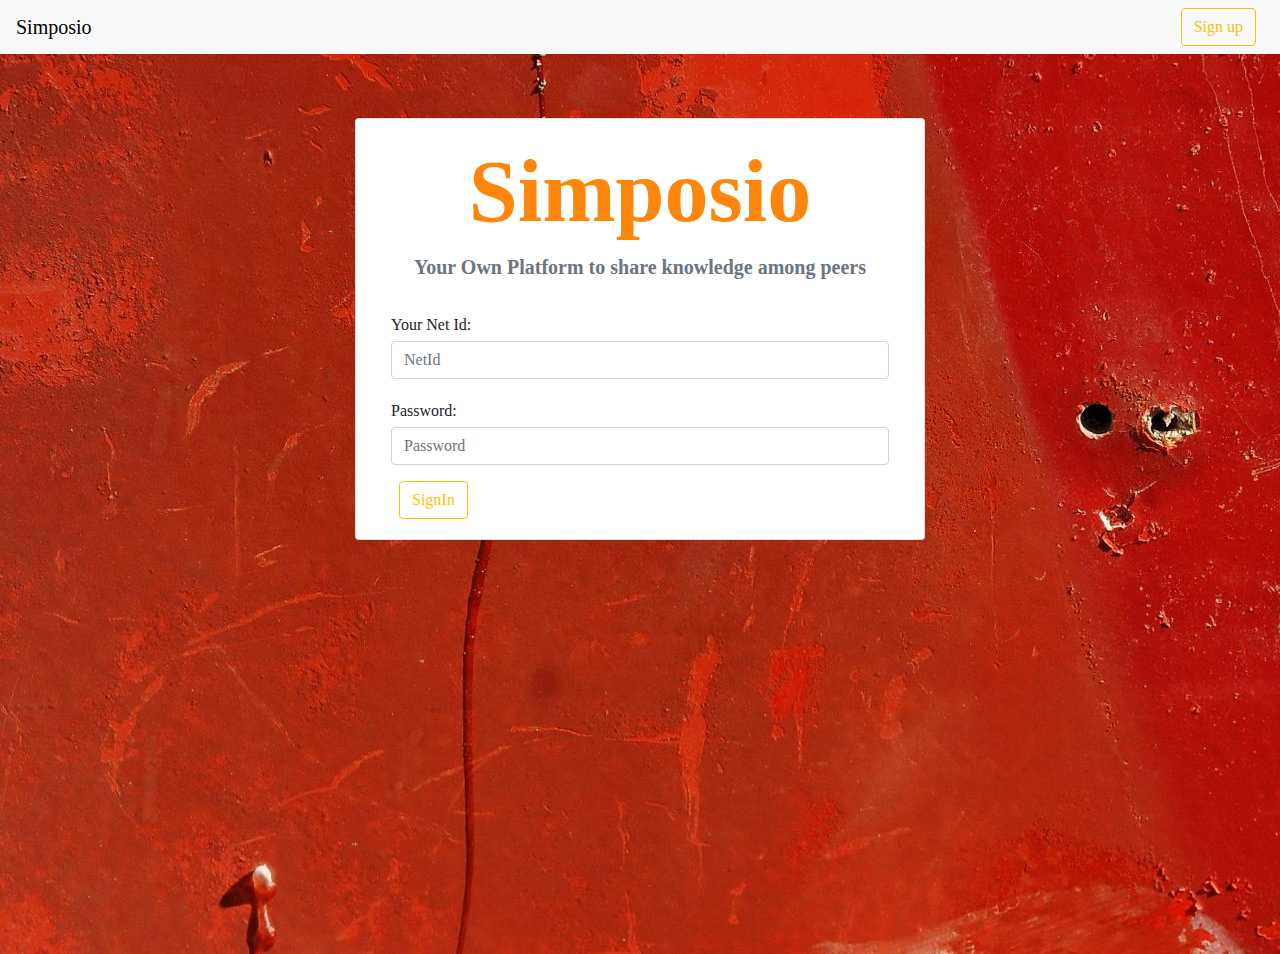
<file: index.html>
<!doctype html>
  <html lang="en">
  <head>
    <!-- Required meta tags -->
    <meta charset="utf-8">
    <meta name="viewport" content="width=device-width, initial-scale=1, shrink-to-fit=no">

    <!-- Bootstrap CSS -->
    <link rel="stylesheet" href="./css/bootstrap.min.css">
    <link rel="stylesheet" href="https://cdnjs.cloudflare.com/ajax/libs/animate.css/3.5.2/animate.min.css">
    <title>Simposio</title>
    <link rel="stylesheet" href="./css/reset.css"/>
    <style type="text/css">
    .bg-cover {
      background-image: url('./images/banner_image4.jpg');
      background-repeat: no-repeat;
      width: 100%
      top: 50%;
      left: 45%;
    }


    a{
      color: black;
    }
    a:hover{
      color:#ff860d;
    }

    body{
      overflow: hidden;
    }
    .special-class{
      opacity: 1;
      color:#ff860d;
    }

    footer{
      margin: 0px;
    }
  </style>
  </head>
  <body class="bg-light">
    <!-- Optional JavaScript -->
    <!-- jQuery first, then Popper.js, then Bootstrap JS -->
    <script src="https://code.jquery.com/jquery-3.3.1.slim.min.js" integrity="sha384-q8i/X+965DzO0rT7abK41JStQIAqVgRVzpbzo5smXKp4YfRvH+8abtTE1Pi6jizo" crossorigin="anonymous"></script>
    <script src="https://cdnjs.cloudflare.com/ajax/libs/popper.js/1.14.3/umd/popper.min.js" integrity="sha384-ZMP7rVo3mIykV+2+9J3UJ46jBk0WLaUAdn689aCwoqbBJiSnjAK/l8WvCWPIPm49" crossorigin="anonymous"></script>
    <script src="https://stackpath.bootstrapcdn.com/bootstrap/4.1.1/js/bootstrap.min.js" integrity="sha384-smHYKdLADwkXOn1EmN1qk/HfnUcbVRZyYmZ4qpPea6sjB/pTJ0euyQp0Mk8ck+5T" crossorigin="anonymous"></script>

    <header>
      <nav class="navbar navbar-expand-lg bg-light">
        <a class="navbar-brand" href="index.html">Simposio</a>
        <button class="navbar-toggler  navbar-light" type="button" data-toggle="collapse" data-target="#navbarSupportedContent" aria-controls="navbarSupportedContent" aria-expanded="false" aria-label="Toggle navigation">
          <span class="navbar-toggler-icon"></span>
        </button>

        <div class="collapse navbar-collapse" id="navbarSupportedContent">
          <a href="./signup.html" class="btn btn-outline-warning mx-2 my-sm-0  animated lightSpeedIn ml-auto">Sign up</a>
        </div>
      </nav>
    </header>
    <section>
      <div class="jumbotron jumbotron-fluid bg-light bg-cover mb-0" style="height:100vh;">
        <div class="overlay"></div>
        <div class="container bg-text">
          
            <section>
              <div class="row animated lightSpeedIn">


                  <div class="card mx-auto col-lg-6">
                    <div class="card-body" >
                      <h5 class="card-title display-2 font-weight-bold special-class text-center">Simposio</h5>
                      <p class="card-text lead font-weight-bold text-center text-secondary">Your Own Platform to share knowledge among peers</p> <br><br>
                       <form>
                    <div class="form-group">
                      <label for="formGroupExampleInput" class="my-2">Your Net Id:</label>
                      <input type="text" class="form-control" id="formGroupExampleInput" placeholder="NetId">
                    </div>
                    <div class="form-group">
                      <label for="formGroupExampleInput2" class="my-2">Password:</label>
                      <input type="password" class="form-control" id="formGroupExampleInput2" placeholder="Password">
                    </div>
                    <button type="button" class="btn btn-outline-warning my-2 my-sm-0 mx-2  animated bounce" onclick="window.location.href='home.html'" >SignIn</button>
                  </form>

                    </div>
                  </div>


              </div>
            </section>
        </div>
      </div>
    </section>

<footer></footer>




  </body>
  </html>
</file>
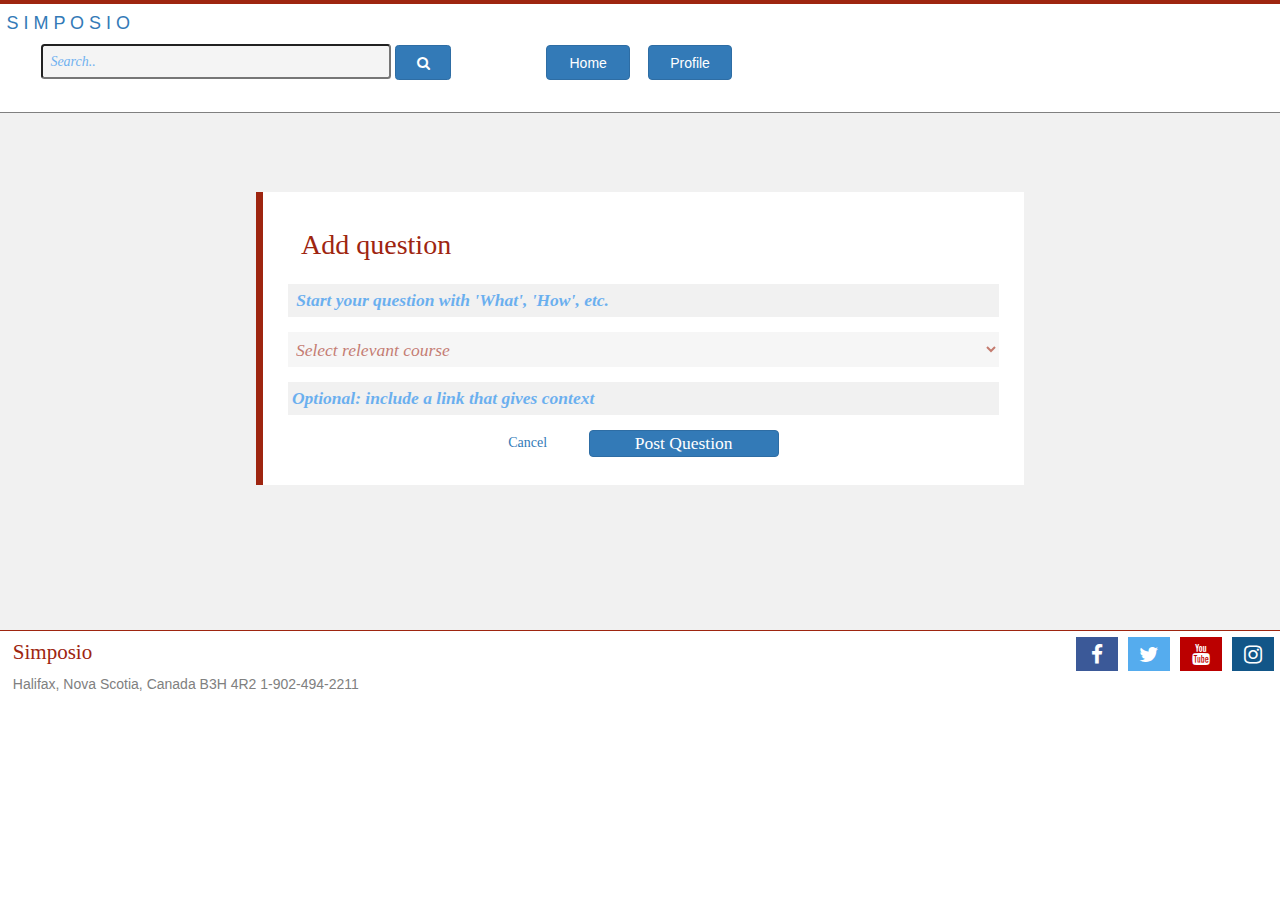
<file: askqs.html>
<!DOCTYPE HTML>
<html>
<head>
  <meta charset="UTF-8">
	<meta name="viewport" content="width=device-width, initial-scale=1.0">
	<link rel="normalize" href="./css/normalize.css">
	<link rel="stylesheet" href="https://cdnjs.cloudflare.com/ajax/libs/font-awesome/4.7.0/css/font-awesome.min.css">

	<link rel="stylesheet" href="https://maxcdn.bootstrapcdn.com/bootstrap/3.3.7/css/bootstrap.min.css">

	<script src="https://ajax.googleapis.com/ajax/libs/jquery/3.3.1/jquery.min.js"></script>

	<script src="https://maxcdn.bootstrapcdn.com/bootstrap/3.3.7/js/bootstrap.min.js"></script>

	<link rel="stylesheet" href="question.css">

  <title>Ask Question - Simposis</title>

</head>

<body>
  <div class="container">
  	<div class="logo container-fluid ">
  		<a href="index.html" class="log_img" title="Simposio"><h4 class="name"> S I M P O S I O </h4></a>
  		<div class="search">
  			<input type="text" id="search_form" placeholder="Search..">
  			<button type="submit" class="fa fa-search btn btn-primary" id="search"></button>
  			<button type="button" id="login" class="btn btn-primary container-fluid" onclick="window.location.href='home.html'">Home</button>
  			<button type="button" id="signup" class="btn btn-primary container-fluid" onclick="window.location.href='profile.html'">Profile</button>
  	  </div>
  	</div>
    <div class="signup_form">
			<form class="form-horizontal" action="index.html?post=true" target="_self" method="post">
      <div class="heading"> <h4> Add question </h4> </div>
			<div class="form-group">
        <div class="input">
				      <input required type="text" id="firstname" name="firstname" size="30" placeholder=" Start your question with 'What', 'How', etc." required/>
        </div>
			</div>
			<div class="form-group">
        <div class="input">
          <select required="required" id="subject" name="subject">
            <option value="">Select relevant course</option>
            <option value="ml">Machine Learning</option>
            <option value="wd">Web Development</option>
            <option value="mc">Mobile Computing</option>
            <option value="dm">Data Management</option>
            <option value="sd">Software Development</option>
            <option value="qa">Quality Assurance</option>
            <option value="cs">Comm skills</option>
          </select>
				</div>
			</div>
      <div class="form-group">
        <div class="input">
          <input type="url" id="link" name="link" placeholder="Optional: include a link that gives context"   />
        </div>
      </div>
      <a href="index.html">Cancel</a>
      <button type="submit" class="btn btn-primary">Post Question</button>

		</form>
	 </div>
 </div>
 <div class="footer">
 		<div class="footer_add">
 			<h5> Simposio</h5>
 			<p>Halifax, Nova Scotia, Canada  B3H 4R2 1-902-494-2211 </p>
 		</div>
 		<div class="footer_social">
 			<a href="#" title="Facebook" class="fa fa-facebook"></a>
 			<a href="#" class="fa fa-twitter" title="Twitter"></a>
 			<a href="#" class="fa fa-youtube" title="YouTube"></a>
 			<a href="#" class="fa fa-instagram" title="Instagram"></a>
 		</div>
 </div>
</div>
</body>

</html>

<!-- References:
[1]a. Mark Otto, "Bootstrap", Getbootstrap.com, 2018. [Online]. Available: https://getbootstrap.com/. [Accessed: 30- Jun- 2018].
[2]"How To Create a Search Button", W3schools.com, 2018. [Online]. Available: https://www.w3schools.com/howto/howto_css_search_button.asp. [Accessed: 30- Jun- 2018].
[3]Wix.com, 2018. [Online]. Available: https://www.wix.com/dashboard/0aaa08c1-a2fb-4a4b-9ae8-de6667a02c05/home. [Accessed: 30- Jun- 2018].
 -->
</file>
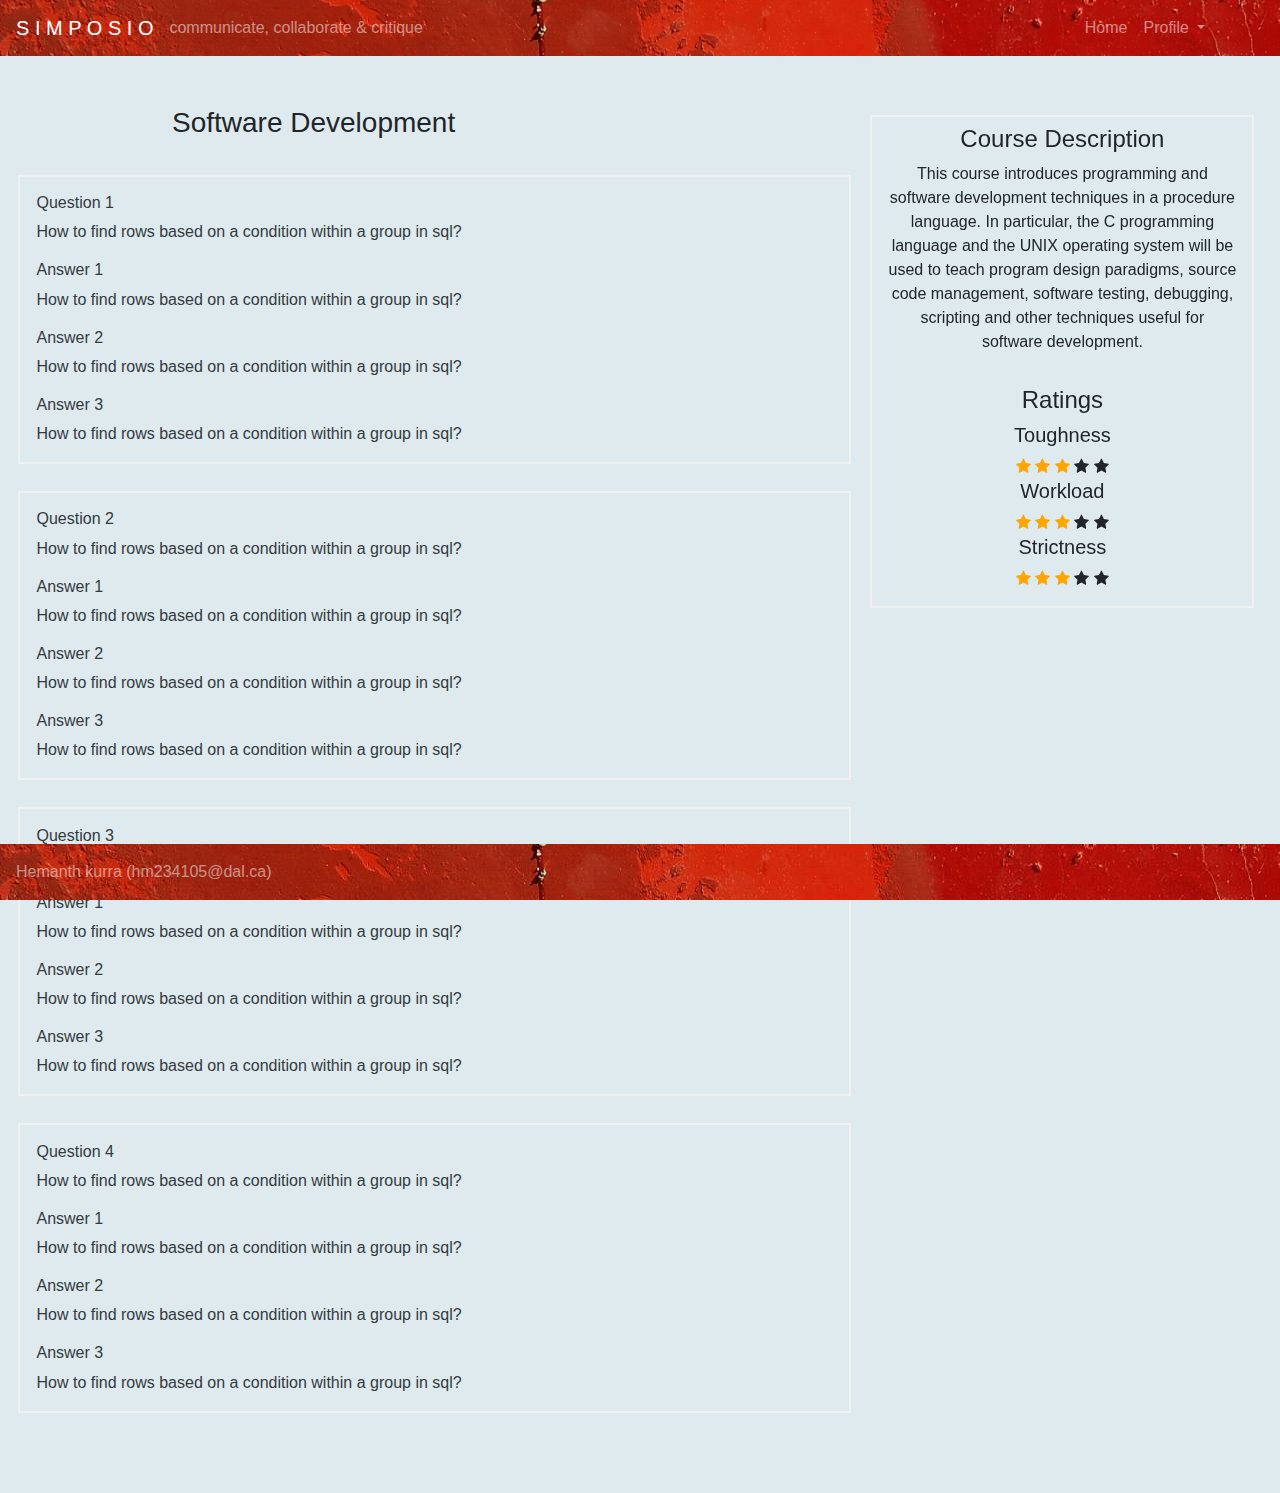
<file: course.html>
<!DOCTYPE html>
<html lang="en">
  <head>
    <meta charset="utf-8">
	<meta name="viewport" content="width=device-width, initial-scale=1">
	<link rel="stylesheet" href="https://maxcdn.bootstrapcdn.com/bootstrap/4.1.0/css/bootstrap.min.css">
  <script src="https://ajax.googleapis.com/ajax/libs/jquery/3.3.1/jquery.min.js"></script>
  <script src="https://cdnjs.cloudflare.com/ajax/libs/popper.js/1.14.0/umd/popper.min.js"></script>
  <script src="https://maxcdn.bootstrapcdn.com/bootstrap/4.1.0/js/bootstrap.min.js"></script>
  <link rel="stylesheet" href="https://cdnjs.cloudflare.com/ajax/libs/font-awesome/4.7.0/css/font-awesome.min.css">
  <title>Course</title>
  <link rel="stylesheet" href="course.css">
  </head>
  <body>
  <!-- Referred w3 schools for the reference
  https://www.w3schools.com/html/html_css.asp -->
<nav class="navbar navbar-expand-xl navbar-expand-lg navbar-expand-md navbar-expand-sm navbar-dark fixed-top">
  <div class="header">
  <ul class="navbar-nav">
    <li>
      <a class="navbar-brand" href="index.html">S I M P O S I O   </a>
    </li>
  </ul>
   <span class="navbar-text">
    communicate, collaborate & critique
   </span>
   </div>
      <ul class="navbar-nav">
    <li class="nav-item">
      <a class="nav-link" href="home.html">Home</a>
    </li>
    
    <li class="nav-item dropdown">
      <a class="nav-link dropdown-toggle" href="#" id="navbardrop" data-toggle="dropdown">
        Profile
      </a>
      <div class="dropdown-menu">
        <a class="dropdown-item" href="profile.html">Account</a>
        <a class="dropdown-item" href="settings.html">Settings</a>
        <a class="dropdown-item" href="index.html">SignOut</a>
      </div>
    </li>
  </ul>
	
</nav>

<div class="main">
		<div class="question_main">
			<div class="sub_heading">
				<h3> Software Development </h3>
				
			</div>
			<div class="question-box">
			<div class="question">
				<h6> Question 1 </h6>
				<a href="#" class="questions"><p>How to find rows based on a condition within a group in sql?</p> </a>
			</div>
			<div class="answer">
				<h6> Answer 1 </h6>
				<a href="#" class="questions"><p>How to find rows based on a condition within a group in sql?</p> </a>
				<h6> Answer 2 </h6>
				<a href="#" class="questions"><p>How to find rows based on a condition within a group in sql?</p> </a>
				<h6> Answer 3 </h6>
				<a href="#" class="questions"><p>How to find rows based on a condition within a group in sql?</p> </a>
			</div>
			</div>
			<div class="question-box">
			<div class="question">
				<h6> Question 2 </h6>
				<a href="#" class="questions"><p>How to find rows based on a condition within a group in sql?</p> </a>
			</div>
			<div class="answer">
				<h6> Answer 1 </h6>
				<a href="#" class="questions"><p>How to find rows based on a condition within a group in sql?</p> </a>
				<h6> Answer 2 </h6>
				<a href="#" class="questions"><p>How to find rows based on a condition within a group in sql?</p> </a>
				<h6> Answer 3 </h6>
				<a href="#" class="questions"><p>How to find rows based on a condition within a group in sql?</p> </a>
			</div>
			</div>
			<div class="question-box">
			<div class="question">
				<h6> Question 3 </h6>
				<a href="#" class="questions"><p>How to find rows based on a condition within a group in sql?</p> </a>
			</div>
			<div class="answer">
				<h6> Answer 1 </h6>
				<a href="#" class="questions"><p>How to find rows based on a condition within a group in sql?</p> </a>
				<h6> Answer 2 </h6>
				<a href="#" class="questions"><p>How to find rows based on a condition within a group in sql?</p> </a>
				<h6> Answer 3 </h6>
				<a href="#" class="questions"><p>How to find rows based on a condition within a group in sql?</p> </a>
			</div>
			</div>
			<div class="question-box">
			<div class="question">
				<h6> Question 4 </h6>
				<a href="#" class="questions"><p>How to find rows based on a condition within a group in sql?</p> </a>
			</div>
			<div class="answer">
				<h6> Answer 1 </h6>
				<a href="#" class="questions"><p>How to find rows based on a condition within a group in sql?</p> </a>
				<h6> Answer 2 </h6>
				<a href="#" class="questions"><p>How to find rows based on a condition within a group in sql?</p> </a>
				<h6> Answer 3 </h6>
				<a href="#" class="questions"><p>How to find rows based on a condition within a group in sql?</p> </a>
			</div>
			</div>
			
			
		</div>
		<div class="Details">
		

			<h4> Course Description </h4>
			<p>This course introduces programming and software development techniques in a procedure language. In particular, the C programming language and the UNIX operating system will be used to teach program design paradigms, source code management, software testing, debugging, scripting and other techniques useful for software development. </p>
			
			<div class="heading2">
			<h4> Ratings </h4>
			</div>
			<div class="sub-heading1">
			<h5> Toughness </h5>
			<span class="fa fa-star checked"></span>
			<span class="fa fa-star checked"></span>
			<span class="fa fa-star checked"></span>
			<span class="fa fa-star"></span>
			<span class="fa fa-star"></span>
			</div>
			<div class="sub-heading2">
			<h5> Workload </h5>
			<span class="fa fa-star checked"></span>
			<span class="fa fa-star checked"></span>
			<span class="fa fa-star checked"></span>
			<span class="fa fa-star"></span>
			<span class="fa fa-star"></span>
			</div>
			<div class="sub-heading3">
			<h5> Strictness </h5>
			<span class="fa fa-star checked"></span>
			<span class="fa fa-star checked"></span>
			<span class="fa fa-star checked"></span>
			<span class="fa fa-star"></span>
			<span class="fa fa-star"></span>
			</div>
			
		</div>
	</div>

<nav class="navbar navbar-expand-sm bg-dark navbar-dark fixed-bottom">
<span class="navbar-text">
    Hemanth kurra (hm234105@dal.ca)
  </span>
</nav>
</body>

</html>
</file>
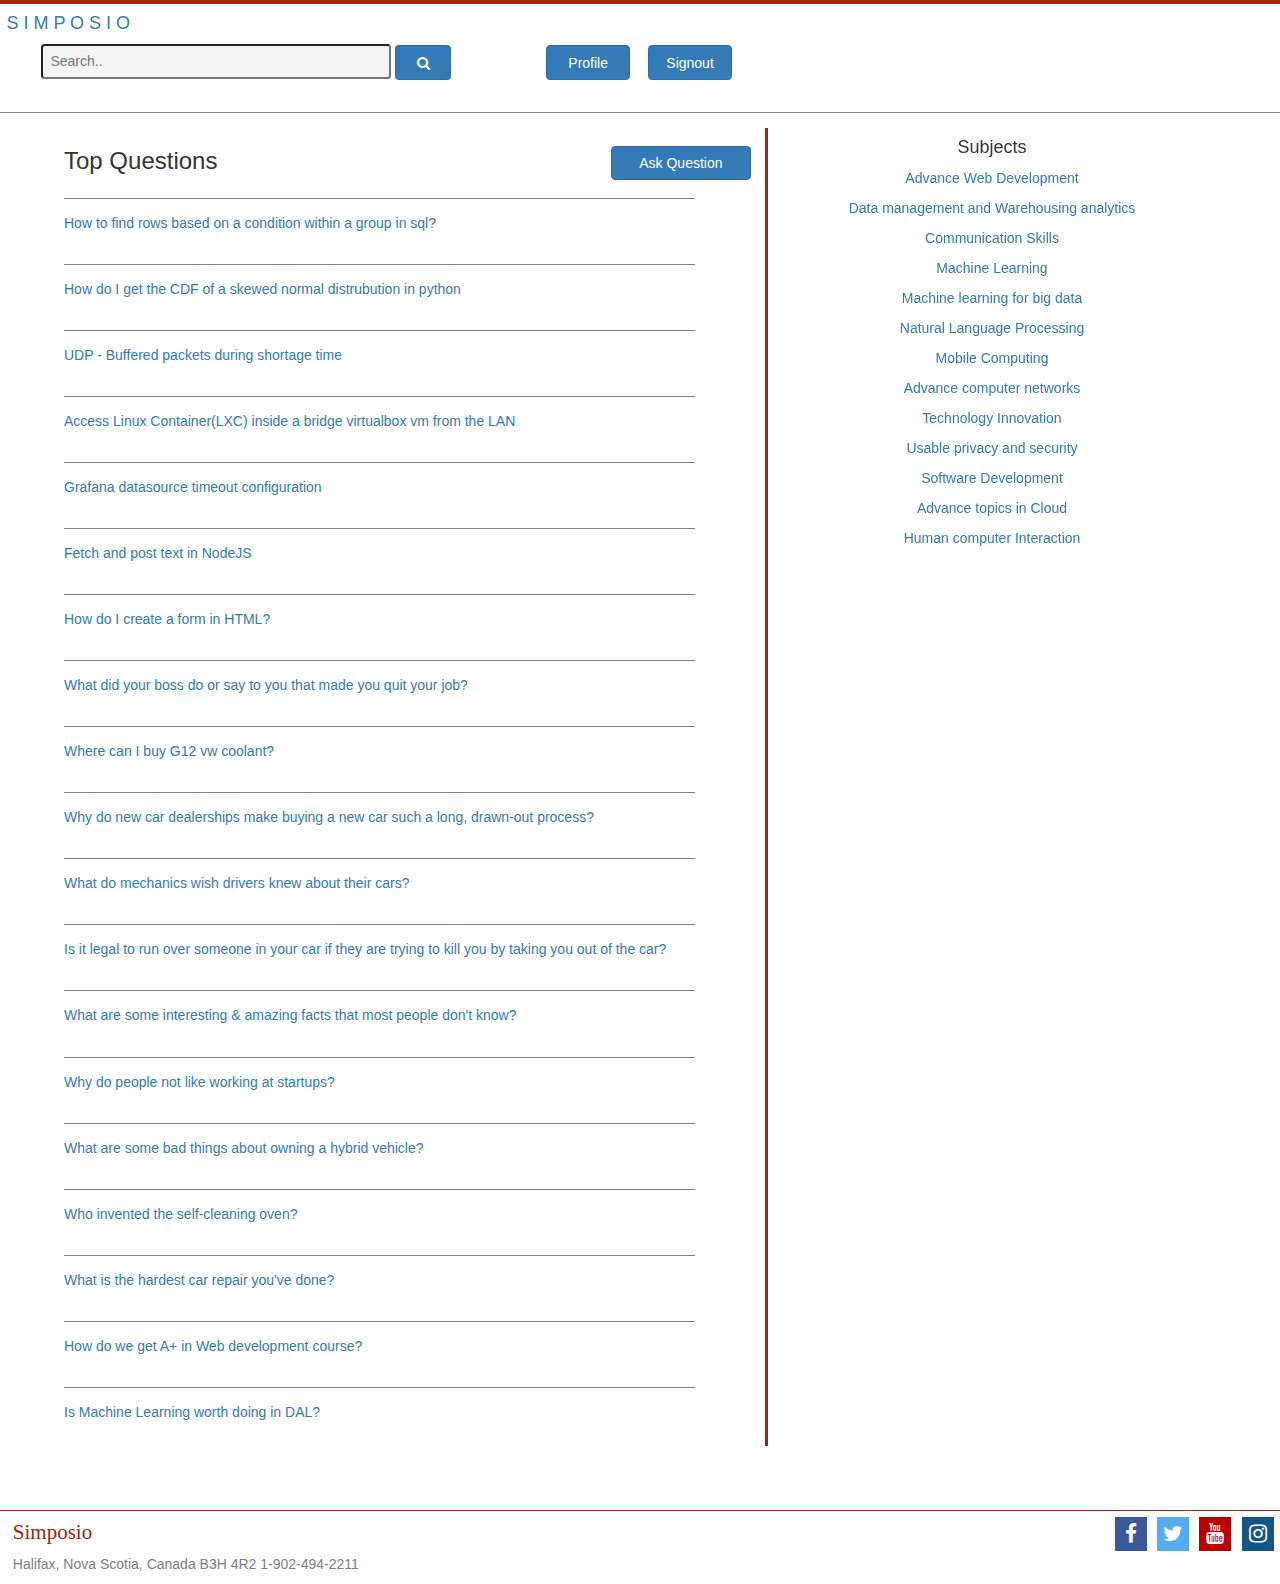
<file: home.html>
<!DOCTYPE html>
<html>
<head>
	<meta charset="UTF-8">
	<meta name="viewport" content="width=device-width, initial-scale=1.0">
	<link rel="normalize" href="./css/normalize.css">
	<link rel="stylesheet" href="https://cdnjs.cloudflare.com/ajax/libs/font-awesome/4.7.0/css/font-awesome.min.css">
	<link rel="stylesheet" href="https://maxcdn.bootstrapcdn.com/bootstrap/3.3.7/css/bootstrap.min.css">
	<script src="https://ajax.googleapis.com/ajax/libs/jquery/3.3.1/jquery.min.js"></script>
	<script src="https://maxcdn.bootstrapcdn.com/bootstrap/3.3.7/js/bootstrap.min.js"></script>
	<link rel="stylesheet" href="home.css">

<title>Simposio - Home</title>
</head>

<body>

<div class="container">
	<div class="logo container-fluid ">
		<a href="index.html" class="log_img" title="Simposio"><h4 class="name"> S I M P O S I O </h4></a>
		<!-- Image References: wix.com -->
		<div class="search">
			<input type="text" id="search_form" placeholder="Search..">
			<button type="submit" class="fa fa-search btn btn-primary" id="search"></button>
			<button type="button" id="login" class="btn btn-primary container-fluid" onclick="window.location.href='profile.html'">Profile</button>
			<button type="button" id="signup" class="btn btn-primary container-fluid" onclick="window.location.href='index.html'">Signout</button>
	  </div>
	</div>
	<div class="content">
		<div class="question_content">
			<div class="sub_head">
				<h3> Top Questions </h3>
				<button type="button" id="ask" class="btn btn-primary" onclick="window.location.href='askqs.html'">Ask Question</button>
			</div>
			<div class="qs">
				<a href="question.html" class="questions"><p>How to find rows based on a condition within a group in sql?</p> </a>
				<a href="question.html" class="questions"><p>How do I get the CDF of a skewed normal distrubution in python</p> </a>
				<a href="question.html" class="questions"><p>UDP - Buffered packets during shortage time</p> </a>
				<a href="question.html" class="questions"><p>Access Linux Container(LXC) inside a bridge virtualbox vm from the LAN</p> </a>
				<a href="question.html" class="questions"><p>Grafana datasource timeout configuration</p> </a>
				<a href="question.html" class="questions"><p>Fetch and post text in NodeJS</p> </a>
				<a href="question.html" class="questions"><p>How do I create a form in HTML?</p> </a>
				<a href="question.html" class="questions"><p>What did your boss do or say to you that made you quit your job?</p> </a>
				<a href="question.html" class="questions"><p>Where can I buy G12 vw coolant?</p> </a>
				<a href="question.html" class="questions"><p> Why do new car dealerships make buying a new car such a long, drawn-out process? </p> </a>
				<a href="question.html" class="questions"><p>What do mechanics wish drivers knew about their cars?</p> </a>
				<a href="question.html" class="questions"><p>Is it legal to run over someone in your car if they are trying to kill you by taking you out of the car?</p> </a>
				<a href="question.html" class="questions"><p>What are some interesting & amazing facts that most people don't know?</p> </a>
				<a href="question.html" class="questions"><p>Why do people not like working at startups?</p> </a>
				<a href="question.html" class="questions"><p> What are some bad things about owning a hybrid vehicle?</p> </a>
				<a href="question.html" class="questions"><p>Who invented the self-cleaning oven?</p> </a>
				<a href="question.html" class="questions"><p>What is the hardest car repair you've done?</p> </a>
				<a href="question.html" class="questions"><p>How do we get A+ in Web development course?</p> </a>
				<a href="question.html" class="questions"><p>Is Machine Learning worth doing in DAL?</p> </a>
			</div>
		</div>
		<div class="courses">
			<h4> Subjects </h4>
			<a href="course.html" class="feed"><p> Advance Web Development</p> </a>
			<a href="course.html" class="feed"><p> Data management and Warehousing analytics</p> </a>
			<a href="course.html" class="feed"><p> Communication Skills</p> </a>
			<a href="course.html" class="feed"><p> Machine Learning</p> </a>
			<a href="course.html" class="feed"><p> Machine learning for big data</p> </a>
			<a href="course.html" class="feed"><p> Natural Language Processing</p> </a>
			<a href="course.html" class="feed"><p> Mobile Computing</p> </a>
			<a href="course.html" class="feed"><p> Advance computer networks</p> </a>
			<a href="course.html" class="feed"><p> Technology Innovation</p> </a>
			<a href="course.html" class="feed"><p> Usable privacy and security</p> </a>
			<a href="course.html" class="feed"><p> Software Development</p> </a>
			<a href="course.html" class="feed"><p> Advance topics in Cloud</p> </a>
			<a href="course.html" class="feed"><p> Human computer Interaction</p> </a>
		</div>
	</div>
</div>
<div class="footer">
		<div class="footer_add">
			<h5> Simposio</h5>
			<p>Halifax, Nova Scotia, Canada  B3H 4R2 1-902-494-2211 </p>
		</div>
		<div class="footer_social">
			<a href="#" title="Facebook" class="fa fa-facebook"></a>
			<a href="#" class="fa fa-twitter" title="Twitter"></a>
			<a href="#" class="fa fa-youtube" title="YouTube"></a>
			<a href="#" class="fa fa-instagram" title="Instagram"></a>
		</div>
</div>
</body>

</html>
<!-- References:
[1]a. Mark Otto, "Bootstrap", Getbootstrap.com, 2018. [Online]. Available: https://getbootstrap.com/. [Accessed: 30- Jun- 2018].
[2]"How To Create a Search Button", W3schools.com, 2018. [Online]. Available: https://www.w3schools.com/howto/howto_css_search_button.asp. [Accessed: 30- Jun- 2018].
[3]Wix.com, 2018. [Online]. Available: https://www.wix.com/dashboard/0aaa08c1-a2fb-4a4b-9ae8-de6667a02c05/home. [Accessed: 30- Jun- 2018].
 -->
</file>
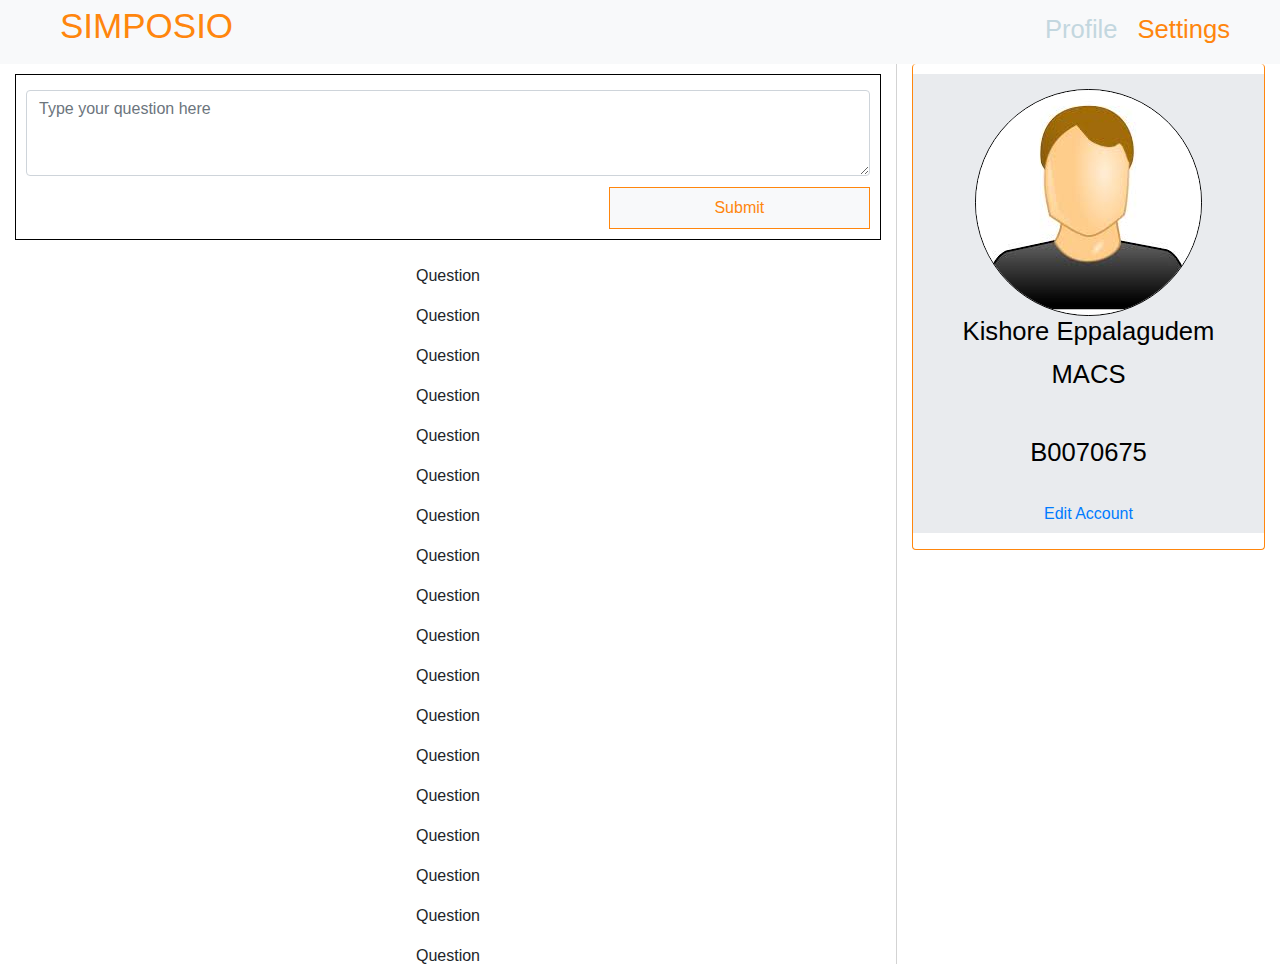
<file: profile.html>
<!DOCTYPE HTML>
<html lang="en">
<head>
	<title>Profile Page</title>
	<meta charset="utf-8">
	<meta name="viewport" content="width=device-width, initial-scale=1">
	<link rel="stylesheet" href="css/esk-style.css">
	<!-- Bootstrap scripts -->
	<link rel="stylesheet" href="https://stackpath.bootstrapcdn.com/bootstrap/4.1.1/css/bootstrap.min.css">
	<script src="https://stackpath.bootstrapcdn.com/bootstrap/4.1.1/js/bootstrap.min.js"></script>

</head>
<body>
	<div class="header">
		<header>
			<div id="header-inner">
				<a href="home.html"><p id="logo1">SIMPOSIO</p></a>
				<a href="#" id="menu-icon"></a>
				<nav>
					<ul id="menu">
						<li ><a href="profile.html" class="current" style="font-size:2vw;">Profile</a></li>
						<li><a href="settings.html" id="settings" style="font-size:2vw;">Settings</a></li>
					</ul>
				</nav>
			</div>
		</header>
	</div>

	<div class="container-fluid">
		<div class="row">
			<div class="col-xl-8 col-lg-8 col-md-8 col-sm-8" id="left">
				<div class="question">
				<div class="row">
					<div style="top:5px" class="form-group col-lg-12 col-sm-12">
						<textarea class="form-control" placeholder="Type your question here" rows="3" id="usrques"></textarea>
					</div>
				</div>
				<div class="row">
					<div class="col-xl-8 col-lg-8 col-sm-8">

					</div>
					<div class="col-xl-4 col-lg-4 col-sm-4">
						<button class="button">Submit</button>
					</div>
				</div>
				</div>
				<br>
				<p>Question</p><p>Question</p><p>Question</p><p>Question</p><p>Question</p><p>Question</p><p>Question</p><p>Question</p><p>Question</p><p>Question</p><p>Question</p><p>Question</p><p>Question</p><p>Question</p><p>Question</p><p>Question</p><p>Question</p><p>Question</p><p>Question</p><p>Question</p><p>Question</p><p>Question</p><p>Question</p><p>Question</p><p>Question</p><p>Question</p><p>Question</p><p>Question</p><p>Question</p><p>Question</p><p>Question</p><p>Question</p><p>Question</p><p>Question</p><p>Question</p><p>Question</p><p>Question</p><p>Question</p><p>Question</p><p>Question</p><p>Question</p><p>Question</p><p>Question</p><p>Question</p><p>Question</p><p>Question</p><p>Question</p><p>Question</p><p>Question</p><p>Question</p><p>Question</p><p>Question</p>
			</div>
			<div class="col-xl-4 col-lg-4 col-md-8 col-sm-4" id="right">
				<div class="panel rounded shadow">
					<div class="panel-body-new">
						<div class="inner-all">
							<ul class="list-unstyled">
								<li class="text-center">
									<img data-no-retina="" class="img-circle img-responsive img-bordered-primary" src="images/user_img.JPEG" alt="John Doe">
								</li>
								<li class="text-center">
									<h4 class="text-capitalize" style="font-size:2vw;">Kishore Eppalagudem</h4>
									<p class="text-capitalize" style="font-size:2vw;">MACS</p>
								</li>
								<li><br></li>
								<li class="text-center" style="font-size:2vw;">B0070675</li>
								<li><br></li>
								<li>
									<div class="btn-group-vertical btn-block">
										<a href="settings.php" class="btn btn-default"><i class="fa fa-cog pull-right"></i>Edit Account</a>
									</div>
								</li>
							</ul>
						</div>
					</div>
				</div>
			</div>
		</div>
	</div>

</body>
</file>
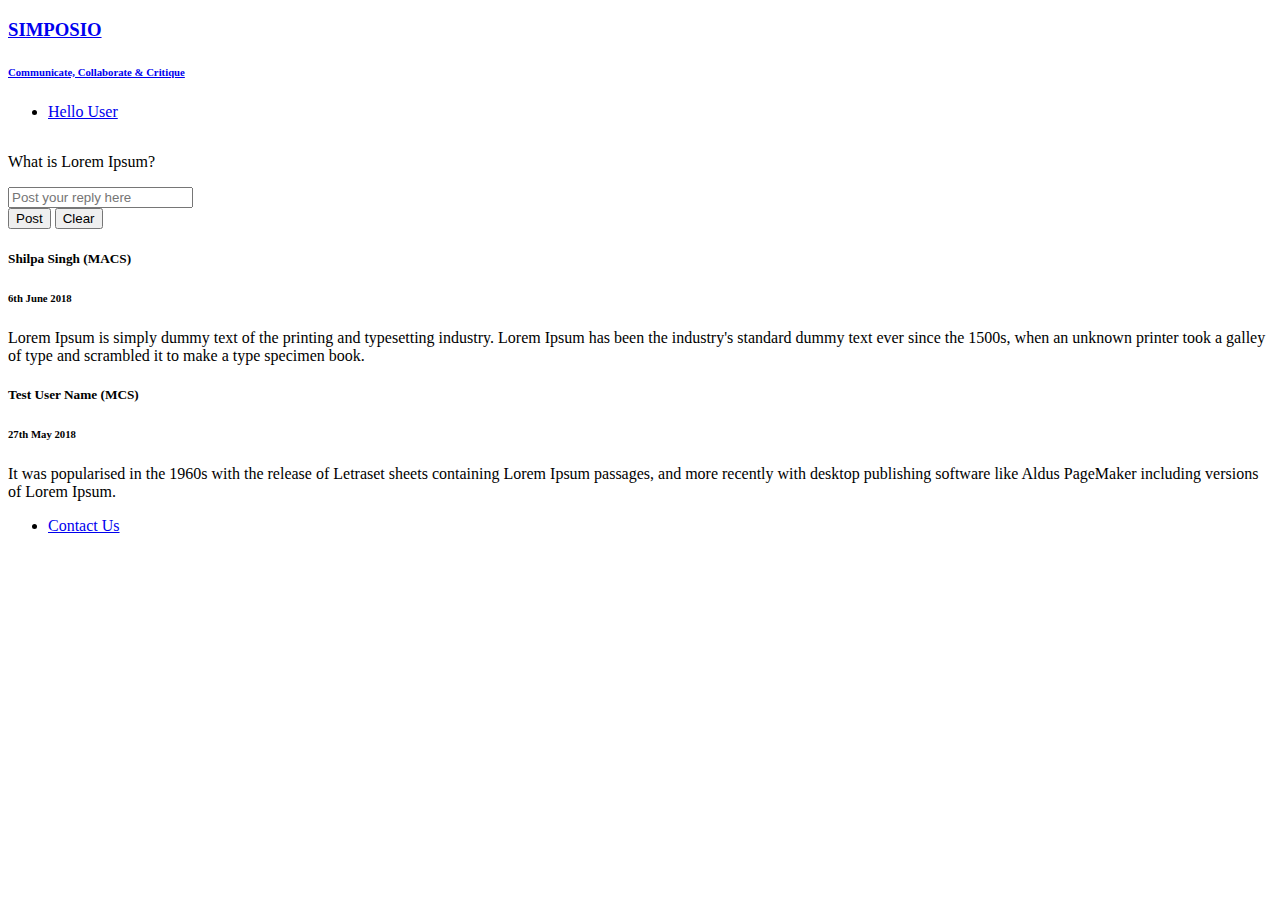
<file: question.html>
<!doctype html>
<html lang="en">
  <head>
    <!-- Required meta tags -->
    <meta charset="utf-8">
    <meta name="viewport" content="width=device-width, initial-scale=1, shrink-to-fit=no">
    <!-- Bootstrap CSS -->
    <link rel="stylesheet" href="https://stackpath.bootstrapcdn.com/bootstrap/4.1.1/css/bootstrap.min.css" integrity="sha384-WskhaSGFgHYWDcbwN70/dfYBj47jz9qbsMId/iRN3ewGhXQFZCSftd1LZCfmhktB" crossorigin="anonymous">
    <title> Question </title>
    <style>
      .question{
        align-content: center;
      }
      .card{
        align-items: left
      }
    </style>
  </head>
  <body>
    <header>
      <nav class="navbar navbar-expand-lg navbar-light bg-light">
        <a class="navbar-brand" href="home.html"><h3>SIMPOSIO</h3>
      <h6>Communicate, Collaborate & Critique </h6>
        </a>
        <div class="collapse navbar-collapse" id="navbarNav">
          <ul class="navbar-nav ml-auto">
            <li class="nav-item active">
              <a class="nav-link" href="#">Hello User</a>
            </li>
          </ul>
        </div>
      </nav>
    </header>

    <div class="question my-2 mx-auto">
      <p class="h3">What is Lorem Ipsum?</p>
      <div class="form-group w-75">
        <input type="text" class="form-control" id="address" placeholder="Post your reply here">
      </div>
      <button type="button" class="btn btn-secondary">Post</button>
      <button type="button" class="btn btn-secondary">Clear</button>
    </div>
      
      <div class="card w-75 my-3">
        <div class="card-body card">  
          <h5 class="card-title">Shilpa Singh (MACS)</h5>
          <h6 class="card-title">6th June 2018</h6>
          <p class="card-text">Lorem Ipsum is simply dummy text of the printing and typesetting industry. Lorem Ipsum has been the industry's standard dummy text ever since the 1500s, when an unknown printer took a galley of type and scrambled it to make a type specimen book.</p>
         </div>
      </div>

      <div class="card w-75 my-3">
        <div class="card-body" align="left">
          <h5 class="card-title">Test User Name (MCS)</h5>
          <h6 class="card-title">27th May 2018</h6>
          <p class="card-text">It was popularised in the 1960s with the release of Letraset sheets containing Lorem Ipsum passages, and more recently with desktop publishing software like Aldus PageMaker including versions of Lorem Ipsum.</p>
         </div>
      </div>
    </span>

     <footer>
     <nav class="navbar navbar-dark bg-dark">
        <ul class="navbar-nav ml-auto">
            <li class="nav-item active">
              <a class="nav-link" href="#">Contact Us</a>
            </li>
        </ul>
    </nav>
  </footer>
     <script src="https://code.jquery.com/jquery-3.3.1.slim.min.js" integrity="sha384-q8i/X+965DzO0rT7abK41JStQIAqVgRVzpbzo5smXKp4YfRvH+8abtTE1Pi6jizo" crossorigin="anonymous"></script>
    <script src="https://cdnjs.cloudflare.com/ajax/libs/popper.js/1.14.3/umd/popper.min.js" integrity="sha384-ZMP7rVo3mIykV+2+9J3UJ46jBk0WLaUAdn689aCwoqbBJiSnjAK/l8WvCWPIPm49" crossorigin="anonymous"></script>
    <script src="https://stackpath.bootstrapcdn.com/bootstrap/4.1.1/js/bootstrap.min.js" integrity="sha384-smHYKdLADwkXOn1EmN1qk/HfnUcbVRZyYmZ4qpPea6sjB/pTJ0euyQp0Mk8ck+5T" crossorigin="anonymous"></script>
  </body>
</html>
</file>
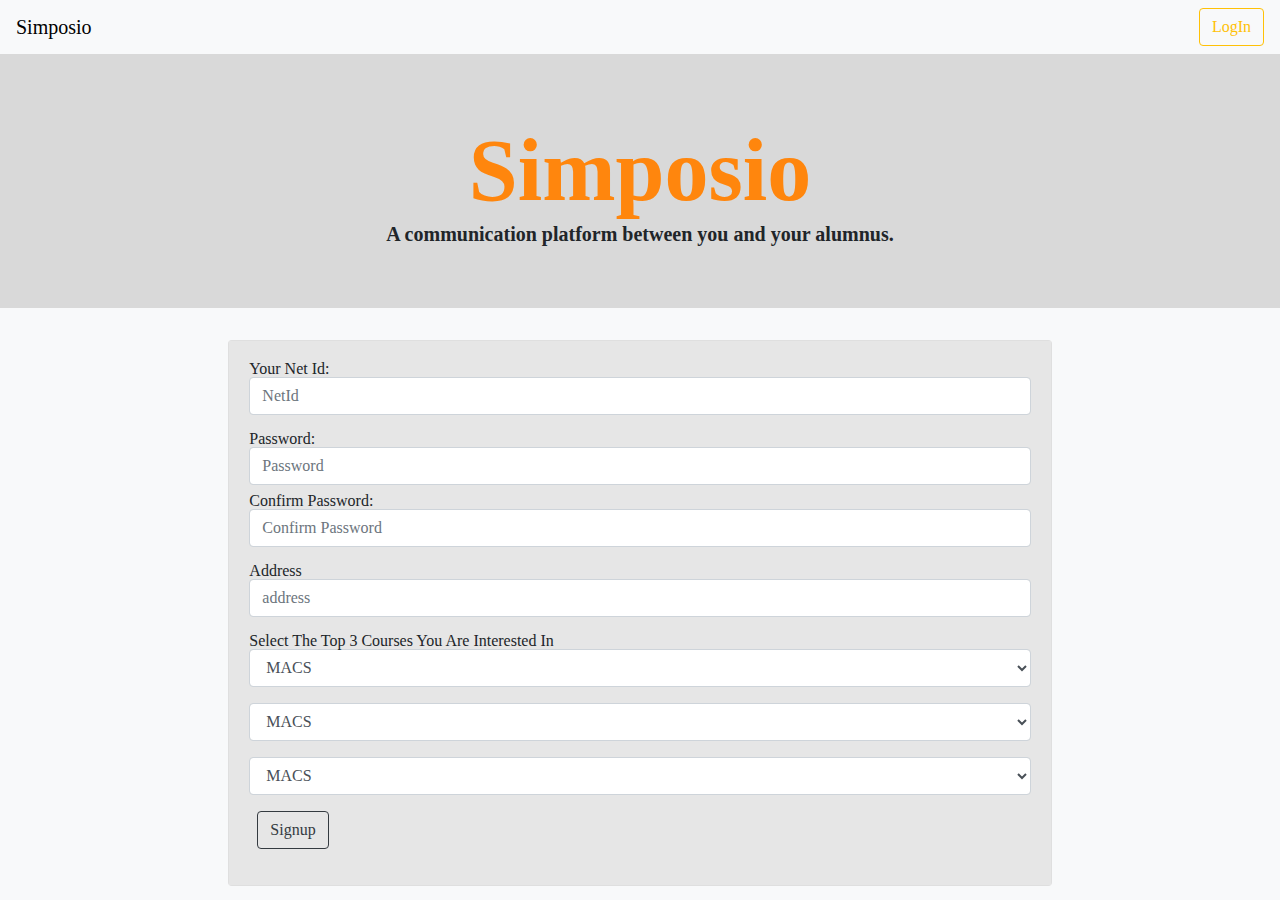
<file: signup.html>
<!doctype html>
<html lang="en">
<head>
  <!-- Required meta tags -->
  <meta charset="utf-8">
  <meta name="viewport" content="width=device-width, initial-scale=1, shrink-to-fit=no">

  <!-- Bootstrap CSS -->
  <link rel="stylesheet" href="./css/bootstrap.min.css">
  <link rel="stylesheet" href="https://cdnjs.cloudflare.com/ajax/libs/animate.css/3.5.2/animate.min.css">
  <title>Simposio</title>
  <link rel="stylesheet" href="./css/reset.css"/>
  <style type="text/css">

  .bg-body{
    background-color: #e6e6e6;
  }
  .bg-jumbotron{
    background-color: #d9d9d9;
  }
  a{
    color: black;
  }
  a:hover{
    color:#ff860d;
  }
  footer{
    margin-bottom: 200px;
    background-color: #000000;

  }
  #footer_my{
    background-color: #ff860d;
    opacity: 0.6;
  }
  #jumbo-heading{
    color: #ff860d;
  }

  </style>
</head>
<body class="bg-light">
  
  <!-- Optional JavaScript -->
  <!-- jQuery first, then Popper.js, then Bootstrap JS -->
  <script src="https://code.jquery.com/jquery-3.3.1.slim.min.js" integrity="sha384-q8i/X+965DzO0rT7abK41JStQIAqVgRVzpbzo5smXKp4YfRvH+8abtTE1Pi6jizo" crossorigin="anonymous"></script>
  <script src="https://cdnjs.cloudflare.com/ajax/libs/popper.js/1.14.3/umd/popper.min.js" integrity="sha384-ZMP7rVo3mIykV+2+9J3UJ46jBk0WLaUAdn689aCwoqbBJiSnjAK/l8WvCWPIPm49" crossorigin="anonymous"></script>
  <script src="https://stackpath.bootstrapcdn.com/bootstrap/4.1.1/js/bootstrap.min.js" integrity="sha384-smHYKdLADwkXOn1EmN1qk/HfnUcbVRZyYmZ4qpPea6sjB/pTJ0euyQp0Mk8ck+5T" crossorigin="anonymous"></script>

  <header>
    <nav class="navbar navbar-expand-lg bg-cover">
      <a class="navbar-brand" href="index.html">Simposio</a>
      <button class="navbar-toggler  navbar-light" type="button" data-toggle="collapse" data-target="#navbarSupportedContent" aria-controls="navbarSupportedContent" aria-expanded="false" aria-label="Toggle navigation">
        <span class="navbar-toggler-icon"></span>
      </button>

      <div class="collapse navbar-collapse" id="navbarSupportedContent">
        <!-- Button trigger modal -->
        <button type="button" class="btn btn-outline-warning m my-sm-0  animated lightSpeedIn ml-auto" data-toggle="modal" data-target="#exampleModal">LogIn</button>

        <!-- Modal -->
        <div class="modal fade" id="exampleModal" tabindex="-1" role="dialog" aria-labelledby="exampleModalLabel" aria-hidden="true">
          <div class="modal-dialog" role="document">
            <div class="modal-content">
              <div class="modal-header">
                <h5 class="modal-title" id="exampleModalLabel">LogIn</h5>
                <button type="button" class="close" data-dismiss="modal" aria-label="Close">
                  <span aria-hidden="true">&times;</span>
                </button>
              </div>
              <div class="modal-body">
                <form>
                  <div class="form-group">
                    <label for="formGroupExampleInput">Your Net Id:</label>
                    <input type="text" class="form-control" id="formGroupExampleInput" placeholder="NetId">
                  </div>
                  <div class="form-group">
                    <label for="formGroupExampleInput2">Password:</label>
                    <input type="password" class="form-control" id="formGroupExampleInput2" placeholder="Password">
                  </div>
                  <button type="submit" class="btn btn-outline-warning my-2 my-sm-0 mx-2  animated bounce" >SignIn</button>
                </form>
              </div>
              <div class="modal-footer">
              </div>
            </div>
          </div>
        </div>
      </div>
    </nav>
  </header>
  <section>
    <div class="jumbotron jumbotron-fluid bg-jumbotron">
      <div class="overlay"></div>
      <div class="container bg-text text-center">
        <h1 class="display-2 font-weight-bold" id="jumbo-heading">Simposio</h1>
        <p class="lead font-weight-bold">A communication platform between you and your alumnus.</p>
      </div>
    </div>
  </section>
  <section>

    <div class="col-sm-8 mx-auto">
      <div class="card animated zoomIn">
        <div class="card-body bg-body">
          <form action="" method="post">
            <div class="form-group">
              <h5>Your Net Id:</h5>
              <input type="text" class="form-control" id="netid" placeholder="NetId" name="email">
              <span class="error"> <?php echo $nameErr;?></span>
            </div>
            <div class="form-group my-2">
              <h5>Password:</h5>
              <input type="password" class="form-control" id="password" placeholder="Password">
            </div>
            <div class="form-group">
              <h5>Confirm Password:</h5>
              <input type="password" class="form-control" id="c_password" placeholder="Confirm Password">
            </div>
            <div class="form-group">
              <h5>Address</h5>
              <input type="password" class="form-control" id="address" placeholder="address">
            </div>
            <div class="form-group">
              <h5>Select The Top 3 Courses You Are Interested In</h5>
              <select id="tag1" class="form-control">
                <option selected>MACS</option>
                <option>Machine Learning</option>
                <option>Advanced Web Development</option>
                <option>Machine Learning with Big Data</option>
                <option>Deep Learning</option>
                <option>Search and Optimisaiton</option>
              </select>
            </div>
            <div class="form-group">
              <select id="tag2" class="form-control">
                <option selected>MACS</option>
                <option>Machine Learning</option>
                <option>Advanced Web Development</option>
                <option>Machine Learning with Big Data</option>
                <option>Deep Learning</option>
                <option>Search and Optimisaiton</option>
              </select>
            </div>
            <div class="form-group">
              <select id="tag3" class="form-control">
                <option selected>MACS</option>
                <option>Machine Learning</option>
                <option>Advanced Web Development</option>
                <option>Machine Learning with Big Data</option>
                <option>Deep Learning</option>
                <option>Search and Optimisaiton</option>
              </select>
            </div>
            <div class="form-group">
              <button type="submit" class="btn btn-outline-dark my-2 my-sm-0 mx-2  animated bounce" >Signup</button>
            </div>
          </form>
        </div>
      </div>
    </div>







  </section>







</body>
</html>
</file>
<file: question.css>
<style>
	*{
		margin: 0%;
		padding: 0px;
	}
	@media screen and (max-width: 320px){
		.container {
			margin: 0%;
			padding: 0%;
			width: auto;
		}
		.logo {
			margin: 0%;
			padding: 0% 0.5%;
			width: 100%;
			height: 22.5%;
			background-color: #FFFFFF;
			border-top: 0.3em solid #9E2510;
			border-bottom: 0.075em solid grey;
			position: fixed;
		}
		.logo img{
			width: 100%;
			height: 35%;
		}
		.logo #search_form{
			width: 80%;
			height: 2em;
			display: inline-block;
		}
		.logo #search{
			width: 12%;
			height: 2em;
			float: right;
		}
		.logo #login{
			margin-top: 1%;
			width: 100%;
		}
		.logo #signup{
			margin-top: 1%;
			width: 100%;
		}
		.container{
			background: #F1F1F1;
			height: 45em;
		}
		.signup_form{
			text-align: center;
			color: #9E2510;
			background: white;
			font-family: "Helvetica Neue";
			border-left: 0.5em solid #9E2510;
			width: 90%;
			margin-left: auto;
			margin-right: auto;
			margin-top: 15em;
			margin-bottom: 2.5%;
			padding: 2em 0em;
		}
		.signup_form h4{
			text-align: left;
			margin-left: 5%;
			font-size: 2em;
			margin-bottom: 3%;
			font-family: "Helvetica Neue";
		}
		::placeholder{
			font-family: "Helvetica Neue";
			color: #1085EE;
			font-style: italic;
			opacity: 0.6;
		}
		.signup_form input{
			width: 90%;
			padding: 0.25em;
			font-family: "Helvetica Neue";
			font-size: 1.25em;
			font-weight: bold;
			font-style: oblique;
	    border: none;
	    background: #f1f1f1;
			display: inline-block;
			float: left;
			margin-left: 5%;
		}
		.signup_form .form-group #subject{
			width: 90%;
			padding: 0.35em 0.25em;
			font-family: "Helvetica Neue";
			font-style: italic;
			height: 50%;
			opacity: 0.6;
			font-size: 1.25em;
	    border: none;
	    background: #f1f1f1;
			display: inline-block;
			float: left;
			margin-left: 5%;
		}
		.signup_form button{
			width: 50%;
			font-size: 1.25em;
			padding: 0em 1em;
			margin-left: 5%;
		}
		.footer{
			display: block;
			width: 100%;
			border-top: 0.1em solid #9E2510;
		}
		.footer .footer_add{
			width: 100%;
			display: inline-block;
			float: left;
			padding-left: 1%;
		}
		.footer .footer_add h5{
			color: #9E2510;
			font-size: 1.5em;
			font-family: "Helvetica Neue";
		}
		.footer .footer_add p{
			color: grey;
			font-size: 1em;
		}
		.footer .footer_social{
			width: 100%;
			display: inline-block;
		}
		.footer .footer_social .fa {
      padding: 0.5em;
      font-size: 1.25em;
      width: 17.5%;
			margin-right: 1%;
			margin-top: 1%;
      text-align: center;
      text-decoration: none;
    }
		.footer .footer_social .fa:hover {
        opacity: 0.8;
    }
    .fa-facebook {
      background: #3B5998;
      color: white;
    }
    .fa-twitter {
      background: #55ACEE;
      color: white;
    }
    .fa-youtube {
      background: #bb0000;
      color: white;
    }
    .fa-instagram {
      background: #125688;
      color: white;
    }
	}
	@media screen and (max-width: 768px) and (min-width: 321px) {
		.container {
			margin: 0%;
			padding: 0%;
			width: auto;
		}
		.logo {
			margin: 0%;
			padding: 0% 0.5%;
			width: 100%;
			height: 20%;
			background-color: #FFFFFF;
			border-top: 0.3em solid #9E2510;
			border-bottom: 0.075em solid grey;
			position: fixed;
		}
		.logo img{
			width: 50%;
			margin-left: 25%;
			height: 5em;
		}
		.logo #search_form{
			width: 85%;
			height: 2em;
			margin-left: 1%;
			display: inline-block;
		}
		.logo #search{
			width: 7%;
			height: 2em;
		}
		.logo #login{
			margin-top: 1%;
			margin-left: 1%;
			width: 49%;
			display: block;
			float: left;
		}
		.logo #signup{
			margin-top: 1%;
			margin-right: 1%;
			width: 49%;
			display: block;
			float: left;
		}
		.container{
			background: #F1F1F1;
			height: 45em;
		}
		.signup_form{
			text-align: center;
			color: #9E2510;
			background: white;
			font-family: "Helvetica Neue";
			border-left: 0.5em solid #9E2510;
			width: 90%;
			margin-left: auto;
			margin-right: auto;
			margin-top: 15em;
			margin-bottom: 2.5%;
			padding: 2em 0em;
		}
		.signup_form h4{
			text-align: left;
			margin-left: 5%;
			font-size: 2em;
			margin-bottom: 3%;
			font-family: "Helvetica Neue";
		}
		::placeholder{
			font-family: "Helvetica Neue";
			color: #1085EE;
			font-style: italic;
			opacity: 0.6;
		}
		.signup_form input{
			width: 90%;
			padding: 0.25em;
			font-family: "Helvetica Neue";
			font-size: 1.25em;
			font-weight: bold;
			font-style: oblique;
	    border: none;
	    background: #f1f1f1;
			display: inline-block;
			float: left;
			margin-left: 5%;
		}
		.signup_form .form-group #subject{
			width: 90%;
			padding: 0.35em 0.25em;
			font-family: "Helvetica Neue";
			font-style: italic;
			height: 50%;
			opacity: 0.6;
			font-size: 1.25em;
	    border: none;
	    background: #f1f1f1;
			display: inline-block;
			float: left;
			margin-left: 5%;
		}
		.signup_form button{
			width: 50%;
			font-size: 1.25em;
			padding: 0em 1em;
			margin-left: 5%;
		}
		.footer{
			display: block;
			width: 100%;
			border-top: 0.1em solid #9E2510;
		}
		.footer .footer_add{
			width: 50%;
			display: inline-block;
			float: left;
			padding-left: 1%;
		}
		.footer .footer_add h5{
			color: #9E2510;
			font-size: 1.5em;
			font-family: "Helvetica Neue";
		}
		.footer .footer_add p{
			color: grey;
			font-size: 1em;
		}
		.footer .footer_social{
			width: 50%;
			display: inline-block;
			float: right;
			text-align: right;
		}
		.footer .footer_social .fa {
      padding: 0.5em;
      font-size: 1.25em;
      width: 17.5%;
			margin-right: 1%;
			margin-top: 1%;
      text-align: center;
      text-decoration: none;
    }
		.footer .footer_social .fa:hover {
        opacity: 0.8;
    }
    .fa-facebook {
      background: #3B5998;
      color: white;
    }
    .fa-twitter {
      background: #55ACEE;
      color: white;
    }
    .fa-youtube {
      background: #bb0000;
      color: white;
    }
    .fa-instagram {
      background: #125688;
      color: white;
    }
	}
	@media screen and (max-width: 960px) and (min-width: 769px) {
		.container {
			margin: 0%;
			padding: 0%;
			width: auto;
		}
		.logo{
			margin: 0%;
			padding: 0% 0.5%;
			width: 100%;
			height: 10%;
			background-color: #FFFFFF;
			border-top: 0.3em solid #9E2510;
			border-bottom: 0.075em solid grey;
			position: fixed;
		}
		.logo img{
			width: 10em;
			height: auto;
		}
		.search{
			display: inline-block;
		}
		.logo #search_form {
			border-radius: 0.25em;
			padding-left: 0.5em;
			margin-left: 2.5em;
			background-color: #F4F4F4;
			width: 15em;
			height: 2.5em;
		}
		.logo #search {
			border-radius: 0.25em;
			height: 2.5em;
			width: 4em;
		}
		.logo #login {
			display: inline-block;
			margin-left: 7.5em;
			width: 6em;
			height: 2.5em;
		}
		.logo #signup {
			display: inline-block;
			margin-left: 1em;
			width: 6em;
			height: 2.5em;
		}
		.container{
			background: #F1F1F1;
			height: 45em;
		}
		.signup_form{
			text-align: center;
			color: #9E2510;
			background: white;
			font-family: "Helvetica Neue";
			border-left: 0.5em solid #9E2510;
			width: 60%;
			margin-left: auto;
			margin-right: auto;
			margin-top: 25%;
			margin-bottom: 2.5%;
			padding: 2em 0em;
		}
		.signup_form h4{
			text-align: left;
			margin-left: 5%;
			font-size: 2em;
			margin-bottom: 3%;
			font-family: "Helvetica Neue";
		}
		::placeholder{
			font-family: "Helvetica Neue";
			color: #1085EE;
			font-style: italic;
			opacity: 0.6;
		}
		.signup_form input{
			width: 90%;
			padding: 0.25em;
			font-family: "Helvetica Neue";
			font-size: 1.25em;
			font-weight: bold;
			font-style: oblique;
	    border: none;
	    background: #f1f1f1;
			display: inline-block;
			float: left;
			margin-left: 5%;
		}
		.signup_form .form-group #subject{
			width: 90%;
			padding: 0.35em 0.25em;
			font-family: "Helvetica Neue";
			font-style: italic;
			height: 50%;
			opacity: 0.6;
			font-size: 1.25em;
	    border: none;
	    background: #f1f1f1;
			display: inline-block;
			float: left;
			margin-left: 5%;
		}
		.signup_form button{
			width: 25%;
			font-size: 1.25em;
			padding: 0em 1em;
			margin-left: 5%;
		}
		.footer{
			display: block;
			width: 100%;
			border-top: 0.1em solid #9E2510;
		}
		.footer .footer_add{
			width: 50%;
			display: inline-block;
			float: left;
			padding-left: 1%;
		}
		.footer .footer_add h5{
			color: #9E2510;
			font-size: 1.5em;
			font-family: "Helvetica Neue";
		}
		.footer .footer_add p{
			color: grey;
			font-size: 1em;
		}
		.footer .footer_social{
			width: 50%;
			display: inline-block;
			float: right;
			text-align: right;
		}
		.footer .footer_social .fa {
      padding: 0.5em;
      font-size: 1.25em;
      width: 10%;
			margin-right: 1%;
			margin-top: 1%;
      text-align: center;
      text-decoration: none;
    }
		.footer .footer_social .fa:hover {
        opacity: 0.8;
    }
    .fa-facebook {
      background: #3B5998;
      color: white;
    }
    .fa-twitter {
      background: #55ACEE;
      color: white;
    }
    .fa-youtube {
      background: #bb0000;
      color: white;
    }
    .fa-instagram {
      background: #125688;
      color: white;
    }
	}
	@media screen and (max-width: 1360px) and (min-width: 961px) {
		.container {
			margin: 0%;
			padding: 0%;
			width: auto;
		}
		.logo{
			margin: 0%;
			padding: 0% 0.5%;
			width: 100%;
			height: 12.5%;
			background-color: #FFFFFF;
			border-top: 0.3em solid #9E2510;
			border-bottom: 0.075em solid grey;
			position: fixed;
			overflow: hidden;
		}
		.logo img{
			width: 15em;
			height: auto;
		}
		.search{
			display: inline-block;
		}
		.logo #search_form {
			border-radius: 0.25em;
			padding-left: 0.5em;
			margin-left: 2.5em;
			background-color: #F4F4F4;
			width: 25em;
			height: 2.5em;
		}
		.logo #search {
			border-radius: 0.25em;
			height: 2.5em;
			width: 4em;
		}
		.logo #login {
			display: inline-block;
			margin-left: 6.5em;
			width: 6em;
			height: 2.5em;
		}
		.logo #signup {
			display: inline-block;
			margin-left: 1em;
			width: 6em;
			height: 2.5em;
		}
		.container{
			background: #F1F1F1;
			height: 45em;
		}
		.signup_form{
			text-align: center;
			color: #9E2510;
			background: white;
			font-family: "Helvetica Neue";
			border-left: 0.5em solid #9E2510;
			width: 60%;
			margin-left: auto;
			margin-right: auto;
			margin-top: 15%;
			margin-bottom: 2.5%;
			padding: 2em 0em;
		}
		.signup_form h4{
			text-align: left;
			margin-left: 5%;
			font-size: 2em;
			margin-bottom: 3%;
			font-family: "Helvetica Neue";
		}
		::placeholder{
			font-family: "Helvetica Neue";
			color: #1085EE;
			font-style: italic;
			opacity: 0.6;
		}
		.signup_form input{
			width: 90%;
			padding: 0.25em;
			font-family: "Helvetica Neue";
			font-size: 1.25em;
			font-weight: bold;
			font-style: oblique;
	    border: none;
	    background: #f1f1f1;
			display: inline-block;
			float: left;
			margin-left: 5%;
		}
		.signup_form .form-group #subject{
			width: 90%;
			padding: 0.35em 0.25em;
			font-family: "Helvetica Neue";
			font-style: italic;
			height: 50%;
			opacity: 0.6;
			font-size: 1.25em;
	    border: none;
	    background: #f1f1f1;
			display: inline-block;
			float: left;
			margin-left: 5%;
		}
		.signup_form button{
			width: 25%;
			font-size: 1.25em;
			padding: 0em 1em;
			margin-left: 5%;
		}
		.footer{
			display: block;
			width: 100%;
			border-top: 0.1em solid #9E2510;
		}
		.footer .footer_add{
			width: 50%;
			display: inline-block;
			float: left;
			padding-left: 1%;
		}
		.footer .footer_add h5{
			color: #9E2510;
			font-size: 1.5em;
			font-family: "Helvetica Neue";
		}
		.footer .footer_add p{
			color: grey;
			font-size: 1em;
		}
		.footer .footer_social{
			width: 50%;
			display: inline-block;
			float: right;
			text-align: right;
		}
		.footer .footer_social .fa {
      padding: 0.3em;
      font-size: 1.5em;
      width: 6.5%;
			margin-right: 1%;
			margin-top: 1%;
      text-align: center;
      text-decoration: none;
    }
		.footer .footer_social .fa:hover {
        opacity: 0.8;
    }
    .fa-facebook {
      background: #3B5998;
      color: white;
    }
    .fa-twitter {
      background: #55ACEE;
      color: white;
    }
    .fa-youtube {
      background: #bb0000;
      color: white;
    }
    .fa-instagram {
      background: #125688;
      color: white;
    }
	}
	@media screen and (min-width: 1361px) {
		.container {
			margin: 0%;
			padding: 0%;
			width: auto;
		}
		.logo{
			margin: 0%;
			padding: 0% 0.5%;
			width: 100%;
			height: 17%;
			background-color: #FFFFFF;
			border-top: 0.3em solid #9E2510;
			border-bottom: 0.075em solid grey;
			position: fixed;
			overflow: hidden;
		}
		/* .logo img{
			width: 20em;
			height: auto;
		} */
		.log_img h4{
			float: left;
			color: red;
			text-align: center;
			font-size: 2em;
			margin-top: 1.25em;
		}
		.search{
			display: inline-block;
		}
		.logo #search_form {
			border-radius: 0.25em;
			padding-left: 0.5em;
			margin-left: 5em;
			margin-top: 2.5em;
			background-color: #F4F4F4;
			width: 45em;
			height: 2.5em;
		}
		.logo #search {
			border-radius: 0.25em;
			height: 2.5em;
			width: 4em;
		}
		.logo #login {
			display: inline-block;
			margin-left: 7.5em;
			width: 6em;
			height: 2.5em;
		}
		.logo #signup {
			display: inline-block;
			margin-left: 1em;
			width: 6em;
			height: 2.5em;
		}
		.container{
			background: #F1F1F1;
			height: 45em;
		}
		.signup_form{
			text-align: center;
			color: #9E2510;
			background: white;
			font-family: "Helvetica Neue";
			border-left: 0.5em solid #9E2510;
			width: 60%;
			margin-left: auto;
			margin-right: auto;
			margin-top: 15%;
			margin-bottom: 2.5%;
			padding: 2em 0em;
		}
		.signup_form h4{
			text-align: left;
			margin-left: 5%;
			font-size: 2em;
			margin-bottom: 3%;
			font-family: "Helvetica Neue";
		}
		::placeholder{
			font-family: "Helvetica Neue";
			color: #1085EE;
			font-style: italic;
			opacity: 0.6;
		}
		.signup_form input{
			width: 90%;
			padding: 0.25em;
			font-family: "Helvetica Neue";
			font-size: 1.25em;
			font-weight: bold;
			font-style: oblique;
	    border: none;
	    background: #f1f1f1;
			display: inline-block;
			float: left;
			margin-left: 5%;
		}
		.signup_form .form-group #subject{
			width: 90%;
			padding: 0.35em 0.25em;
			font-family: "Helvetica Neue";
			font-style: italic;
			height: 50%;
			opacity: 0.6;
			font-size: 1.25em;
	    border: none;
	    background: #f1f1f1;
			display: inline-block;
			float: left;
			margin-left: 5%;
		}
		.signup_form button{
			width: 20%;
			font-size: 1.25em;
			padding: 0em 1em;
			margin-left: 5%;
		}
		.footer{
			display: block;
			width: 100%;
			border-top: 0.1em solid #9E2510;
		}
		.footer .footer_add{
			width: 50%;
			display: inline-block;
			float: left;
			padding-left: 1%;
		}
		.footer .footer_add h5{
			color: #9E2510;
			font-size: 1.5em;
			font-family: "Helvetica Neue";
		}
		.footer .footer_add p{
			color: grey;
			font-size: 1em;
		}
		.footer .footer_social{
			width: 50%;
			display: inline-block;
			float: right;
			text-align: right;
		}
		.footer .footer_social .fa {
      padding: 0.3em;
      font-size: 2em;
      width: 6.5%;
			margin-right: 1%;
			margin-top: 1%;
      text-align: center;
      text-decoration: none;
    }
		.footer .footer_social .fa:hover {
        opacity: 0.8;
    }
    .fa-facebook {
      background: #3B5998;
      color: white;
    }
    .fa-twitter {
      background: #55ACEE;
      color: white;
    }
    .fa-youtube {
      background: #bb0000;
      color: white;
    }
    .fa-instagram {
      background: #125688;
      color: white;
    }
	}

	</style>
</file>
<file: course.css>
/*Referred w3 schools for the reference
  https://www.w3schools.com/html/html_css.asp */

  
body{
	background-color:#deeaee
}
.header {
	display:block;
	width:85%;
	
}
.header .navbar-nav{
	display: inline-block;
	float: left;

}

.header .navbar-text {
	display: inline-block;
	float: left;
}

.navbar {
	background-image:url("1.jpg");
	
}







.checked {
    color: orange;
}

.main{
	margin-top: 8%;
	
}

.question_main {
	margin-top: -2%;
	display: inline-block;
	width: 70%;
	float: left;
	
	padding-bottom: 5em;
	 
    
}

.Details {
	margin-top: -2%;
	margin-left: -2%;
	
	display: inline-block;
	width: 30%;
	float: right;
	text-align: center;
	position:fixed;
	border: 2px solid #f1f1f1;
	
    
}
.Details h4 {
	
	margin-top: 2%;
}
.Details p {
	margin-top:-4%;
	padding: 1em;
}
.Details .sub-heading3 {
	margin-bottom:4%;
}
.sub_heading h3 {
	width: 60%;
	display: inline-block;
	text-align: center;
	margin-right: 10%;
	margin-left: 5%;
	margin-top: -1%;
	/*position: fixed;*/
	
	
}


.main .question_main .question h6{
	margin-top: 2%;
	display:block;
	width:100%;
	margin-left: 2%;
	color: #343A40;
	
}
.main .question_main .question a{
	
	display:block;
	width:100%;
	margin-left: 2%;
	color: #343A40;
	
}
.main .question_main .answer h6{
	display:block;
	width:100%;
	margin-left: 2%;
	color: #343A40;
	
}
.main .question_main .answer a{
	
	display:block;
	width:100%;
	margin-left: 2%;
	color: #343A40;
	
}
.main .question_main .question-box {
	
	border: 2px solid #f1f1f1;
	margin-left:2%;
	margin-right:5%;
	margin-top:3%;
	
	
}


@media screen and (min-width: 1361px){
.question_main {
	max-width: 70%;	
}
.Details {
	max-width: 30%;	
}
}
@media screen and (max-width: 1361px) and (min-width: 900px){
.main{
	margin-top: 4%;
}
.question_main {
	max-width: 70%;	
	margin-top: 5%;
}
.Details {
	max-width: 30%;	
	margin-top: 5%;
}}
@media screen and (max-width: 900px) and (min-width: 700px)
{
.main{
	margin-top: 2%;
}
.main .question_main .question-box {
	margin-top:6%;
}
.question_main {
	max-width: 70%;	
	margin-top: 10%;
}
.Details {
	max-width: 30%;	
	margin-top: 10%;
}}

@media screen and (max-width: 700px)
{
	.main{
		
       float: none;

		width:100%;
	}
	.main .question_main .question-box {
	margin-top:6%;
}
	.Details {
	width: 100%;	
	margin-top: 10%;
}
.question_main {
	width: 100%;	
	margin-top: 10%;
}
}
@media screen and (max-width: 600px)
{
	.question_main {
	width: 100%;	
	margin-top: 10%;
}
}
</file>
<file: home.css>
<style>
	*{
		margin: 0%;
		padding: 0px;
	}
	@media screen and (max-width: 320px){
		.container {
			margin: 0%;
			padding: 0%;
			width: auto;
		}
		.logo {
			margin: 0%;
			padding: 0% 0.5%;
			width: 100%;
			height: 20%;
			background-color: #FFFFFF;
			border-top: 0.3em solid #9E2510;
			border-bottom: 0.075em solid grey;
			position: fixed;
		}
		.logo img{
			width: 100%;
			height: 35%;
		}
		.logo #search_form{
			width: 80%;
			height: 2em;
			display: inline-block;
		}
		.logo #search{
			width: 12%;
			height: 2em;
			float: right;
		}
		.logo #login{
			margin-top: 1%;
			width: 100%;
		}
		.logo #signup{
			margin-top: 1%;
			width: 100%;
		}
		.content {
			position: inherit;
			margin-top: 10em;
		}
		.content .question_content{
			display: block;
			float: left;
			width: 100%;
			margin-left: 5%;
			border-right: 0.05em solid grey;
		}
		.content .question_content .sub_head{
			width: 100%;
			display: block;
			margin-bottom: 7.5em;
		}
		.content .question_content .sub_head h3{
			display: inline-block;
			float: left;
		}
		.content .question_content button{
			width: 100%;
			display: inline-block;
			float: right;
			margin-top: 2.5%;
			margin-right: 10%;
		}
		.content .question_content .questions	{
			display: block;
			width: 90%;
			padding: 2% 0%;
			margin-top: 1%;
			border-top: 0.01em solid grey;
		}
		.content .courses{
			text-align: center;
			display: inline-block;
			float: right;
			width: 100%;
		}
		.footer{
			display: block;
			width: 100%;
			margin-top: 5%;
			border-top: 0.1em solid #9E2510;
		}
		.footer .footer_add{
			width: 100%;
			display: inline-block;
			float: left;
			padding-left: 1%;
		}
		.footer .footer_add h5{
			color: #9E2510;
			font-size: 1.5em;
			font-family: "Helvetica Neue";
		}
		.footer .footer_add p{
			color: grey;
			font-size: 1em;
		}
		.footer .footer_social{
			width: 100%;
			display: inline-block;
			float: left;
			text-align: left;
		}
		.footer .footer_social .fa {
      padding: 0.3em;
      font-size: 1.5em;
      width: 5%%;
			margin-right: 1%;
			margin-top: 2.5%;
      text-align: center;
      text-decoration: none;
    }
		.footer .footer_social .fa:hover {
        opacity: 0.8;
    }
    .fa-facebook {
      background: #3B5998;
      color: white;
    }
    .fa-twitter {
      background: #55ACEE;
      color: white;
    }
    .fa-youtube {
      background: #bb0000;
      color: white;
    }
    .fa-instagram {
      background: #125688;
      color: white;
    }
	}
	@media screen and (max-width: 768px) and (min-width: 321px) {
		.container {
			margin: 0%;
			padding: 0%;
			width: auto;
		}
		.logo {
			margin: 0%;
			padding: 0% 0.5%;
			width: 100%;
			height: 15%;
			background-color: #FFFFFF;
			border-top: 0.3em solid #9E2510;
			border-bottom: 0.075em solid grey;
			position: fixed;
		}
		.logo img{
			width: 50%;
			margin-left: 25%;
			height: 40%;
		}
		.logo #search_form{
			width: 80%;
			height: 15%;
			margin-left: 1%;
			display: inline-block;
		}
		.logo #search{
			width: 17%;
			height: 10%;
			padding-top: 0%;
		}
		.logo #login{
			margin-top: 1%;
			margin-left: 1%;
			width: 49%;
			display: block;
			float: left;
		}
		.logo #signup{
			margin-top: 1%;
			margin-right: 1%;
			width: 49%;
			display: block;
			float: left;
		}
		.content {
			position: inherit;
			margin-top: 10em;
		}
		.content .question_content{
			display: block;
			float: left;
			width: 100%;
			margin-left: 5%;
			border-right: 0.25em solid #9E2510;
		}
		.content .question_content .sub_head{
			width: 100%;
			display: block;
			margin-bottom:5em;
		}
		.content .question_content .sub_head h3{
			display: inline-block;
			float: left;
		}
		.content .question_content button{
			width: 30%;
			display: inline-block;
			float: right;
			margin-top: 2.5%;
			margin-right: 10%;
		}
		.content .question_content .questions	{
			display: block;
			width: 90%;
			padding: 2% 0%;
			margin-top: 1%;
			border-top: 0.01em solid grey;
		}
		.content .courses{
			text-align: center;
			display: inline-block;
			float: right;
			width: 100%;
		}
		.footer{
			display: block;
			width: 100%;
			margin-top: 5%;
			border-right: 0.25em solid #9E2510;
		}
		.footer .footer_add{
			width: 50%;
			display: inline-block;
			float: left;
			padding-left: 1%;
		}
		.footer .footer_add h5{
			color: #9E2510;
			font-size: 1.5em;
			font-family: "Helvetica Neue";
		}
		.footer .footer_add p{
			color: grey;
			font-size: 1em;
		}
		.footer .footer_social{
			width: 50%;
			display: inline-block;
			float: right;
			text-align: right;
		}
		.footer .footer_social .fa {
      padding: 0.3em;
      font-size: 1.5em;
      width: 5%%;
			margin-right: 1%;
			margin-top: 2.5%;
      text-align: center;
      text-decoration: none;
    }
		.footer .footer_social .fa:hover {
        opacity: 0.8;
    }
    .fa-facebook {
      background: #3B5998;
      color: white;
    }
    .fa-twitter {
      background: #55ACEE;
      color: white;
    }
    .fa-youtube {
      background: #bb0000;
      color: white;
    }
    .fa-instagram {
      background: #125688;
      color: white;
    }
	}
	@media screen and (max-width: 960px) and (min-width: 769px) {
		.container {
			margin: 0%;
			padding: 0%;
			width: auto;
		}
		.logo{
			margin: 0%;
			padding: 0% 0.5%;
			width: 100%;
			height: 10%;
			background-color: #FFFFFF;
			border-top: 0.3em solid #9E2510;
			border-bottom: 0.075em solid grey;
			position: fixed;
		}
		.logo img{
			width: 10em;
			height: auto;
		}
		.search{
			display: inline-block;
		}
		.logo #search_form {
			border-radius: 0.25em;
			padding-left: 0.5em;
			margin-left: 2.5em;
			background-color: #F4F4F4;
			width: 15em;
			height: 2.5em;
		}
		.logo #search {
			border-radius: 0.25em;
			height: 2.5em;
			width: 4em;
		}
		.logo #login {
			display: inline-block;
			margin-left: 7.5em;
			width: 6em;
			height: 2.5em;
		}
		.logo #signup {
			display: inline-block;
			margin-left: 1em;
			width: 6em;
			height: 2.5em;
		}
		.content {
			position: inherit;
			margin-top: 6.5em;
		}
		.content .question_content{
			display: inline-block;
			float: left;
			width: 55%;
			margin-left: 5%;
			border-right: 0.25em solid #9E2510;
		}
		.content .question_content .sub_head{
			width: 100%;
			display: block;
			margin-bottom: 12%;
		}
		.content .question_content .sub_head h3{
			display: inline-block;
			float: left;
		}
		.content .question_content button{
			width: 25%;
			display: inline-block;
			float: right;
			margin-top: 2%;
			margin-right: 10%;
		}
		.content .question_content .questions	{
			display: block;
			width: 90%;
			padding: 2% 0%;
			margin-top: 1%;
			border-top: 0.01em solid grey;
		}
		.content .courses{
			text-align: center;
			display: inline-block;
			float: right;
			width: 35%;
			position: fixed;
		}
		.footer{
			display: block;
			width: 100%;
			margin-top: 5%;
			border-top: 0.1em solid #9E2510;
		}
		.footer .footer_add{
			width: 50%;
			display: inline-block;
			float: left;
			padding-left: 1%;
		}
		.footer .footer_add h5{
			color: #9E2510;
			font-size: 1.5em;
			font-family: "Helvetica Neue";
		}
		.footer .footer_add p{
			color: grey;
			font-size: 1em;
		}
		.footer .footer_social{
			width: 50%;
			display: inline-block;
			float: right;
			text-align: right;
		}
		.footer .footer_social .fa {
      padding: 0.3em;
      font-size: 1.5em;
      width: 5%%;
			margin-right: 1%;
			margin-top: 1%;
      text-align: center;
      text-decoration: none;
    }
		.footer .footer_social .fa:hover {
        opacity: 0.8;
    }
    .fa-facebook {
      background: #3B5998;
      color: white;
    }
    .fa-twitter {
      background: #55ACEE;
      color: white;
    }
    .fa-youtube {
      background: #bb0000;
      color: white;
    }
    .fa-instagram {
      background: #125688;
      color: white;
    }
	}
	@media screen and (max-width: 1360px) and (min-width: 961px) {
		.container {
			margin: 0%;
			padding: 0%;
			width: auto;
		}
		.logo{
			margin: 0%;
			padding: 0% 0.5%;
			width: 100%;
			height: 12.5%;
			background-color: #FFFFFF;
			border-top: 0.3em solid #9E2510;
			border-bottom: 0.075em solid grey;
			position: fixed;
			overflow: hidden;
		}
		.logo img{
			width: 15em;
			height: auto;
		}
		.search{
			display: inline-block;
		}
		.logo #search_form {
			border-radius: 0.25em;
			padding-left: 0.5em;
			margin-left: 2.5em;
			background-color: #F4F4F4;
			width: 25em;
			height: 2.5em;
		}
		.logo #search {
			border-radius: 0.25em;
			height: 2.5em;
			width: 4em;
		}
		.logo #login {
			display: inline-block;
			margin-left: 6.5em;
			width: 6em;
			height: 2.5em;
		}
		.logo #signup {
			display: inline-block;
			margin-left: 1em;
			width: 6em;
			height: 2.5em;
		}
		.content {
			position: inherit;
			margin-top: 10%;
		}
		.content .question_content{
			display: inline-block;
			float: left;
			width: 55%;
			margin-left: 5%;
			border-right: 0.25em solid #9E2510;
		}
		.content .question_content .sub_head{
			width: 100%;
			display: block;
			margin-bottom: 10%;
		}
		.content .question_content .sub_head h3{
			display: inline-block;
			float: left;
		}
		.content .question_content button{
			width: 20%;
			display: inline-block;
			float: right;
			margin-top: 2.5%;
			margin-right: 2%;
		}
		.content .question_content .questions	{
			display: block;
			width: 90%;
			padding: 2% 0%;
			margin-top: 1%;
			border-top: 0.01em solid grey;
		}
		.content .courses{
			text-align: center;
			display: inline-block;
			float: right;
			width: 35%;
			position: fixed;
		}
		.footer{
			display: block;
			width: 100%;
			margin-top: 5%;
			border-top: 0.1em solid #9E2510;
		}
		.footer .footer_add{
			width: 50%;
			display: inline-block;
			float: left;
			padding-left: 1%;
		}
		.footer .footer_add h5{
			color: #9E2510;
			font-size: 1.5em;
			font-family: "Helvetica Neue";
		}
		.footer .footer_add p{
			color: grey;
			font-size: 1em;
		}
		.footer .footer_social{
			width: 50%;
			display: inline-block;
			float: right;
			text-align: right;
		}
		.footer .footer_social .fa {
      padding: 0.3em;
      font-size: 1.5em;
      width: 5%;
			margin-right: 1%;
			margin-top: 1%;
      text-align: center;
      text-decoration: none;
    }
		.footer .footer_social .fa:hover {
        opacity: 0.8;
    }
    .fa-facebook {
      background: #3B5998;
      color: white;
    }
    .fa-twitter {
      background: #55ACEE;
      color: white;
    }
    .fa-youtube {
      background: #bb0000;
      color: white;
    }
    .fa-instagram {
      background: #125688;
      color: white;
    }
	}
	@media screen and (min-width: 1361px) {
		.container {
			margin: 0%;
			padding: 0%;
			width: auto;
		}
		.logo{
			margin: 0%;
			padding: 0% 0.5%;
			width: 100%;
			height: 17%;
			background-color: #FFFFFF;
			border-top: 0.3em solid #9E2510;
			border-bottom: 0.075em solid grey;
			position: fixed;
			overflow: hidden;
		}
		.log_img h4{
			float: left;
			color: red;
			text-align: center;
			font-size: 2em;
			margin-top: 1.25em;
		}
		.search{
			display: inline-block;
		}
		.logo #search_form {
			border-radius: 0.25em;
			padding-left: 0.5em;
			margin-left: 20em;
			margin-top: 2.5em;
			background-color: #F4F4F4;
			width: 35em;
			height: 2.5em;
		}
		.logo #search {
			border-radius: 0.25em;
			height: 2.5em;
			width: 4em;
		}
		.logo #login {
			display: inline-block;
			margin-left: 7.5em;
			width: 6em;
			height: 2.5em;
		}
		.logo #signup {
			display: inline-block;
			margin-left: 1em;
			width: 6em;
			height: 2.5em;
		}
		.content {
			position: inherit;
			margin-top: 10%;
		}
		.content .question_content{
			display: inline-block;
			float: left;
			width: 65%;
			margin-left: 5%;
			border-right: 0.25em solid #9E2510;
		}
		.content .question_content .sub_head{
			width: 100%;
			display: block;
			margin-bottom: 8.5%;
		}
		.content .question_content .sub_head h3{
			display: inline-block;
			float: left;
		}
		.content .question_content button{
			width: 20%;
			display: inline-block;
			float: right;
			margin-top: 2.5%;
			margin-right: 2%;
		}
		.content .question_content .questions	{
			display: block;
			width: 90%;
			padding: 2% 0%;
			margin-top: 1%;
			border-top: 0.01em solid grey;
		}
		.content .courses{
			text-align: center;
			display:	 inline-block;
			float: right;
			width: 25%;
			position: fixed;
		}
		.footer{
			display: block;
			width: 100%;
			margin-top: 5%;
			border-top: 0.1em solid #9E2510;
		}
		.footer .footer_add{
			width: 50%;
			display: inline-block;
			float: left;
			padding-left: 1%;
		}
		.footer .footer_add h5{
			color: #9E2510;
			font-size: 1.5em;
			font-family: "Helvetica Neue";
		}
		.footer .footer_add p{
			color: grey;
			font-size: 1em;
		}
		.footer .footer_social{
			width: 50%;
			display: inline-block;
			float: right;
			text-align: right;
		}
		.footer .footer_social .fa {
      padding: 0.3em;
      font-size: 2em;
      width: 6.5%;
			margin-right: 1%;
			margin-top: 1%;
      text-align: center;
      text-decoration: none;
    }
		.footer .footer_social .fa:hover {
        opacity: 0.8;
    }
    .fa-facebook {
      background: #3B5998;
      color: white;
    }
    .fa-twitter {
      background: #55ACEE;
      color: white;
    }
    .fa-youtube {
      background: #bb0000;
      color: white;
    }
    .fa-instagram {
      background: #125688;
      color: white;
    }
	}

	</style>
</file>
<file: css/esk-style.css>
img {
	max-width:100%;
	height: auto;
}
header{
	background-color: #f8f9fa;
	width: 100%;
	height: 4em;
	margin: 0 auto;
}
#header-inner{
	max-width: 1200px;
	margin: 0 auto;
}

#logo1{
	margin: 0 20px 0 20px;
	float: left;
	width: 150px;
	height: 60px;
	font-size: 35px;
	color: #ff860d;
	
}
nav{
	float: right;
	padding: 25px auto;
}

.error {
	color: #a94442;
	background-color: #f2dede;
	border-color: #ebccd1;
	padding:1px 20px 1px 20px;
}

#menu-icon{
	/*display: hidden;*/
	width: 40px;
	height: 40px;

}
a:hover#menu-icon {
	border-radius: 4px 4px 0 0;

}
ul{
	list-style-type: none;
}
nav ul li {
	font-family: 'Alegreya Sans', sans-serif;
	font-size: 100%;
	float: left;
	padding: 10px 10px 0px 10px;
	display: inline;
}
nav ul li a {
	color: #ff860d;
	text-decoration: none;
}
nav ul li a:hover {
	color: #C3D7DF;
}
.current{
	color: #C3D7DF;
}
/*--- Nav styling end ---*/
.banner{
	width: 100%;
	height: 100%;
	background-color: #FFFFFF;
}

.banner-inner{
	max-width: 1100px;
	margin: 0 auto;

}


.button{
  background-color: #f8f9fa;
  border: 1px solid #ff860d;
  color: #ff860d;
}

.button:hover{
  background-color: #ff860d;
  color: #000000  ;
}

#submit-btn{
  background-color: #f8f9fa;
  border: 1px solid #ff860d;
  color: #ff860d;
}

#submit-btn:hover{
  background-color: #ff860d;
  color: #000000  ;
}


/*-----Sections-----*/

#left {
  /*background-color: #d6e5ff;*/
  text-align: center;
  height:100%;
  position: absolute;
  top: 4em;
  bottom: 0;
  left: 0;
  width: 100%;
  max-width: 70%;
  overflow-y: scroll; 
}

#right {
  height:100%;
  /*background-color: #f1c40f;*/
  text-align: center;
  position: absolute;
  top: 4em;
  bottom: 0;
  right: 0;
  left: -10;
  /*overflow-y: scroll;*/
  max-width: 30%;
  width: 100%;
  border-left: 1px solid #D3D3D3;
}

#usrip {
	height: 20%;
	width: 100%;
	background-color: #ffffff;
	border: solid;
}	

.col{
  width: 50%;
}


/*----Profile Card section ------*/
.card {
  box-shadow: 0 4px 8px 0 rgba(0, 0, 0, 0.2);
  max-width: 300px;
  margin: auto;
  text-align: center;
  font-family: arial;
}

.profile-pic {
    border-radius: 50%;
    height: 150px;
    width: 150px;
    background-size: cover;
    background-position: center;
    background-blend-mode: multiply;
    vertical-align: middle;
    text-align: center;
    color: transparent;
    transition: all .3s ease;
    text-decoration: none;
}

.profile-pic:hover {
    background-color: rgba(0,0,0,.5);
    z-index: 10000;
    color: #fff;
    transition: all .3s ease;
    text-decoration: none;
}

.inner-all li{
  color: #000000;
}

.inner-all li h4{
  color: #000000;
}

.inner-all li p{
  color: #000000;
}
.profile-pic span {
    display: inline-block;
    padding-top: 4.5em;
    padding-bottom: 4.5em;
}

.panel{
  padding-top: 10px;
  border-left: 1px solid #ff860d;
  border-right: 1px solid #ff860d;
  border-bottom: 1px solid #ff860d;
}

.panel-body-new{
  padding-top: 15px;
  /*background-color: #3B5998;*/
  background-color: #e9ebee;
  box-sizing: border-box;

}

.container-fluid{
  padding-top: 15px;
}

div ul{
  color: #FFFFFF;
}

div ul li p{
  color: #FFFFFF;
}
.title {
  color: grey;
  font-size: 18px;
}

div ul li img{
  border: solid 1px black;
  max-height: 80%;
  max-width: 80%;
}

img{
  border-radius: 50%;
}

button {
  border: none;
  outline: 0;
  display: inline-block;
  padding: 8px;
  color: white;
  background-color: #000;
  text-align: center;
  cursor: pointer;
  width: 100%;
  font-size: 18px;
}

a {
  text-decoration: none;
  font-size: 22px;
  color: black;
}

button:hover, a:hover {
  opacity: 0.7;
}

.question{
  margin-top: 10px;
  padding: 10px;
  border: solid 1px black;
}

@media screen and (max-width: 768px) {
    nav ul li {
        font-size:50%;
    }
}
 
@media screen and (max-width: 568px) {
    nav ul li {
        font-size:10%;
    }
    #menu{
      display: none;
    }
    #right{
      display: none;
    }
    #left{
      max-width: 100%;
    }
}
</file>
